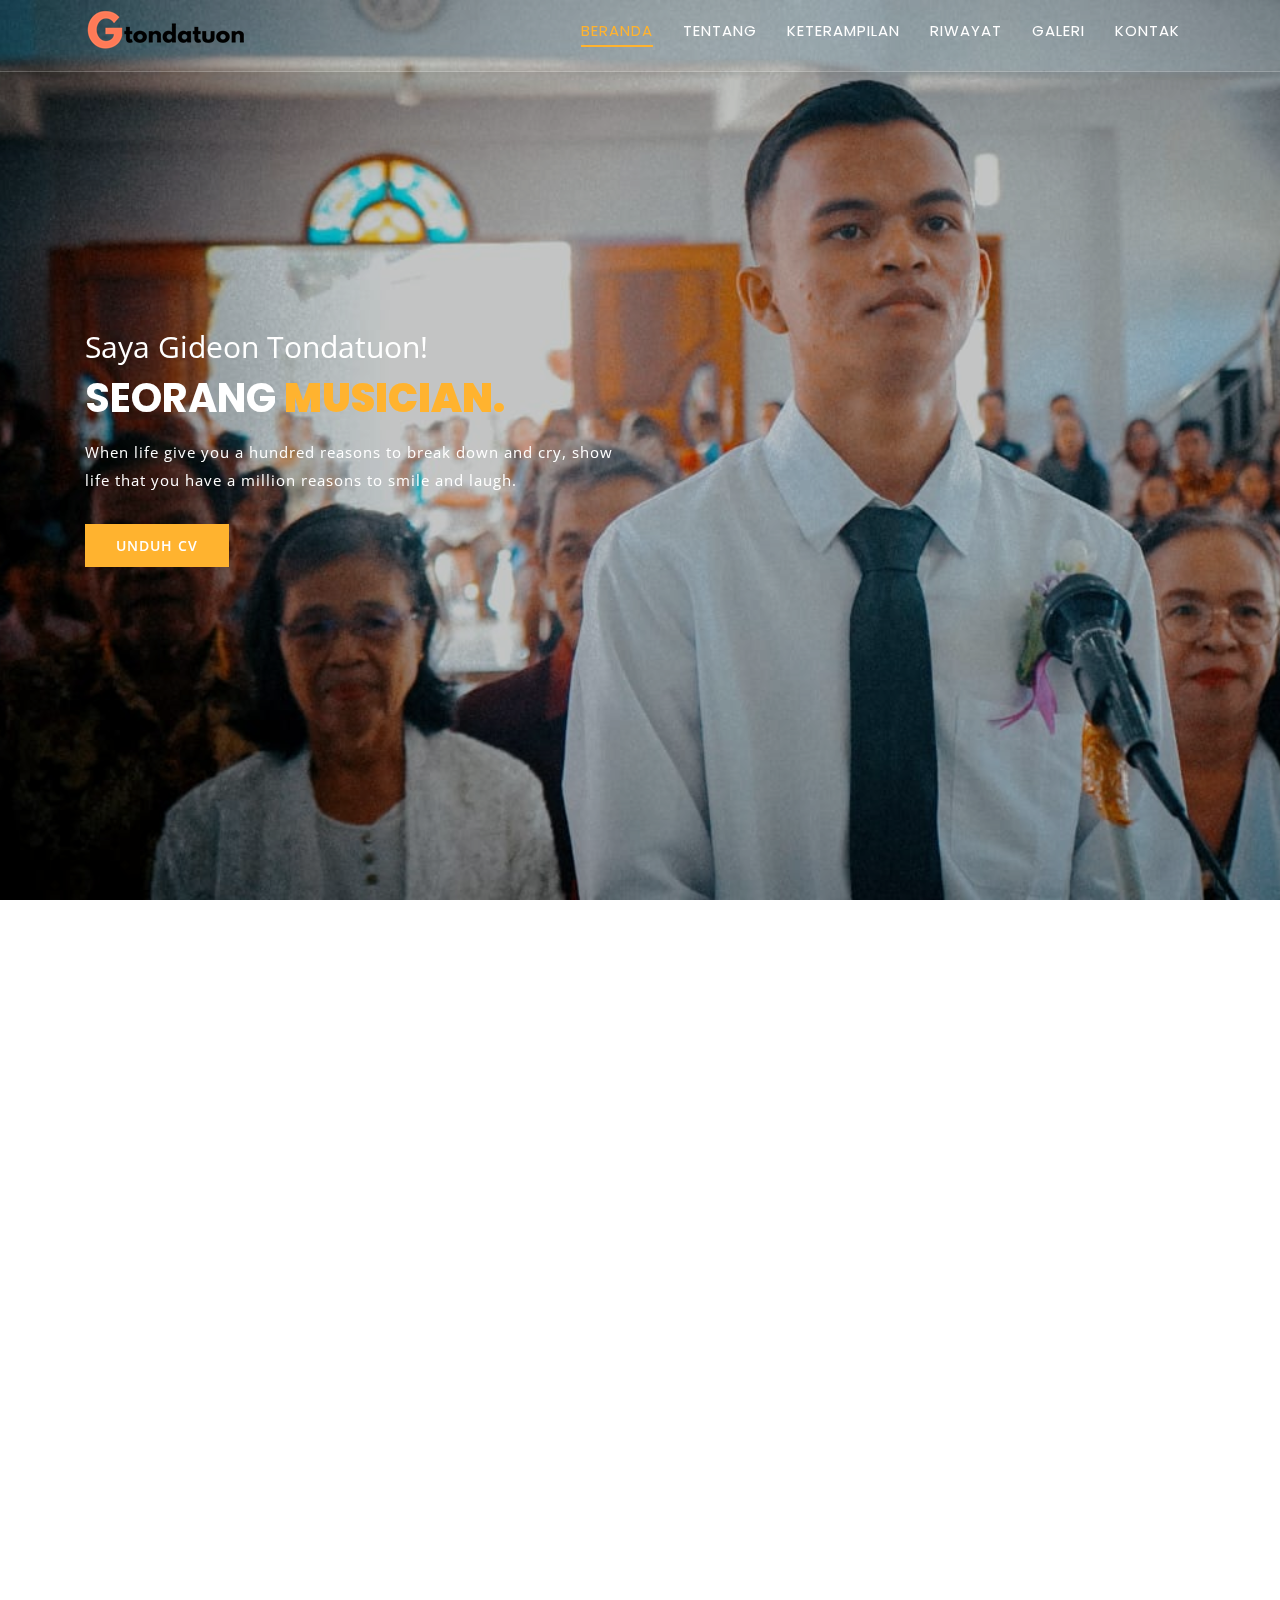
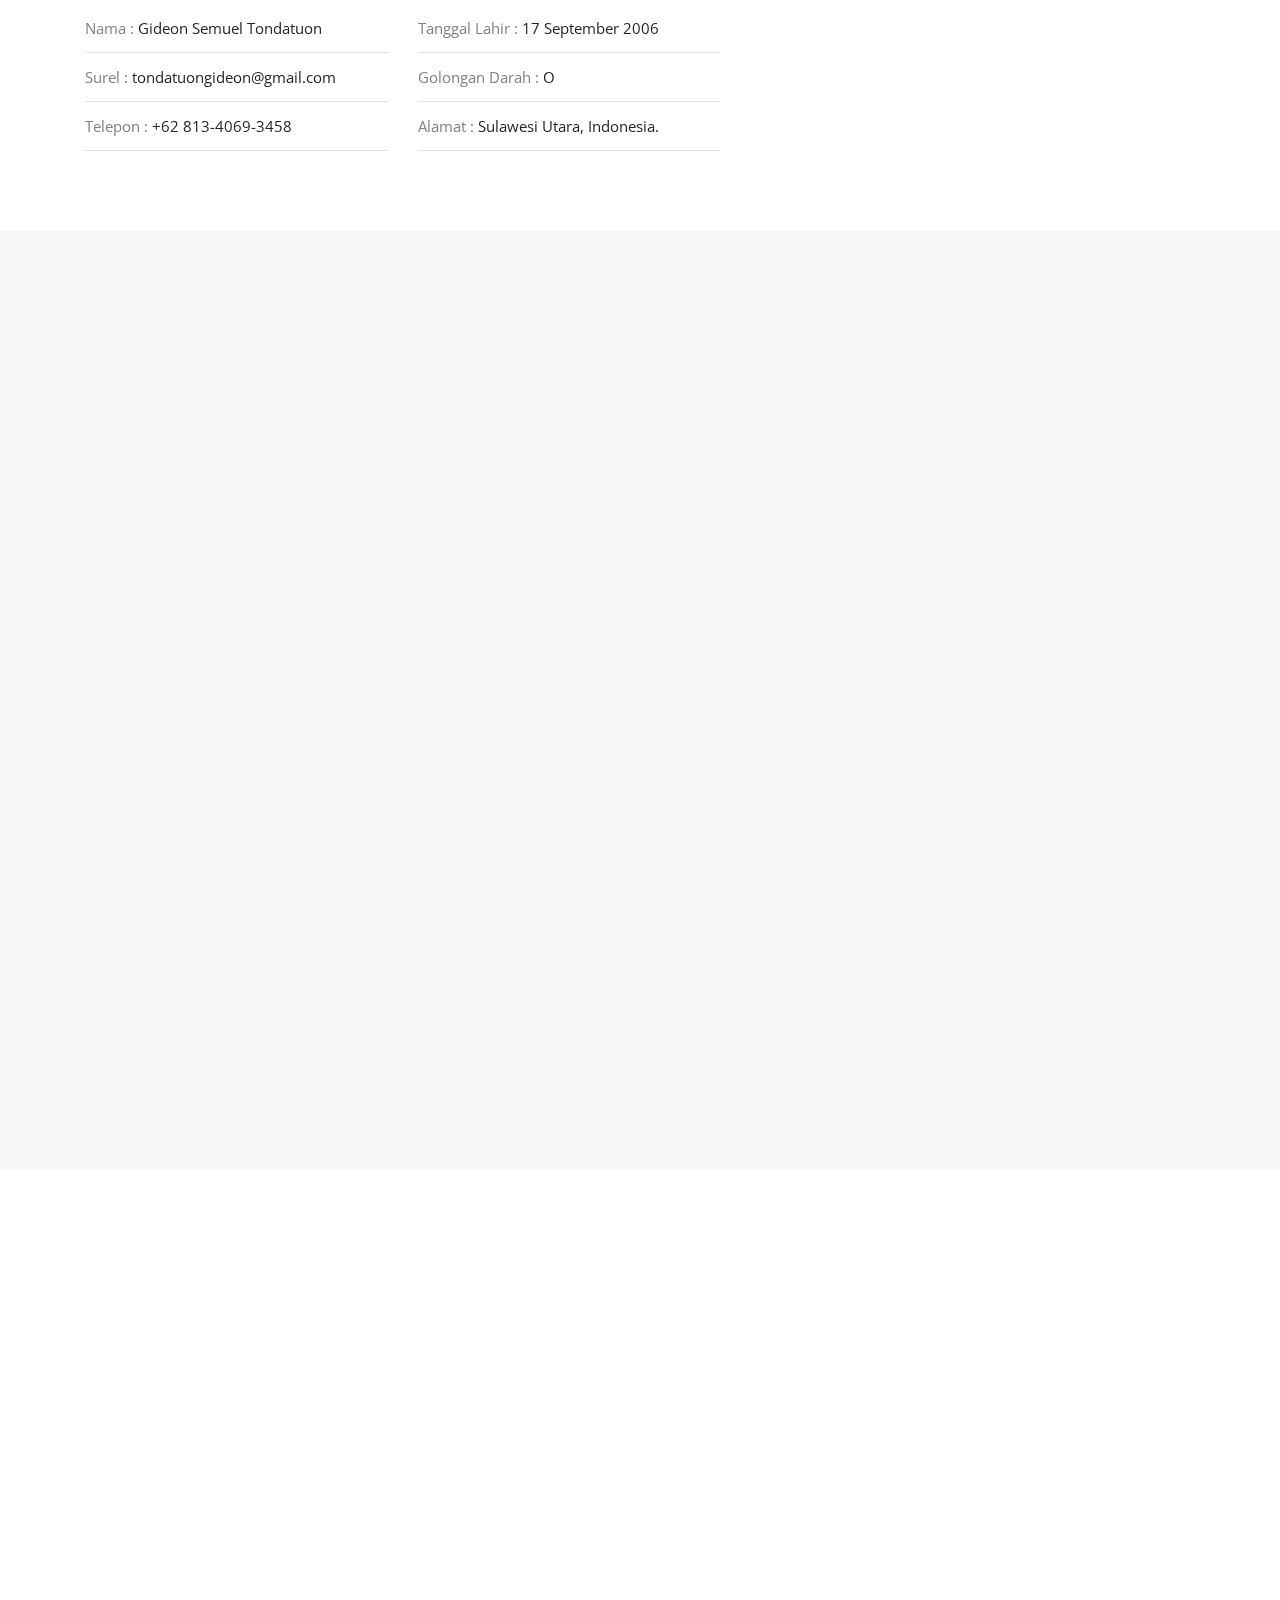
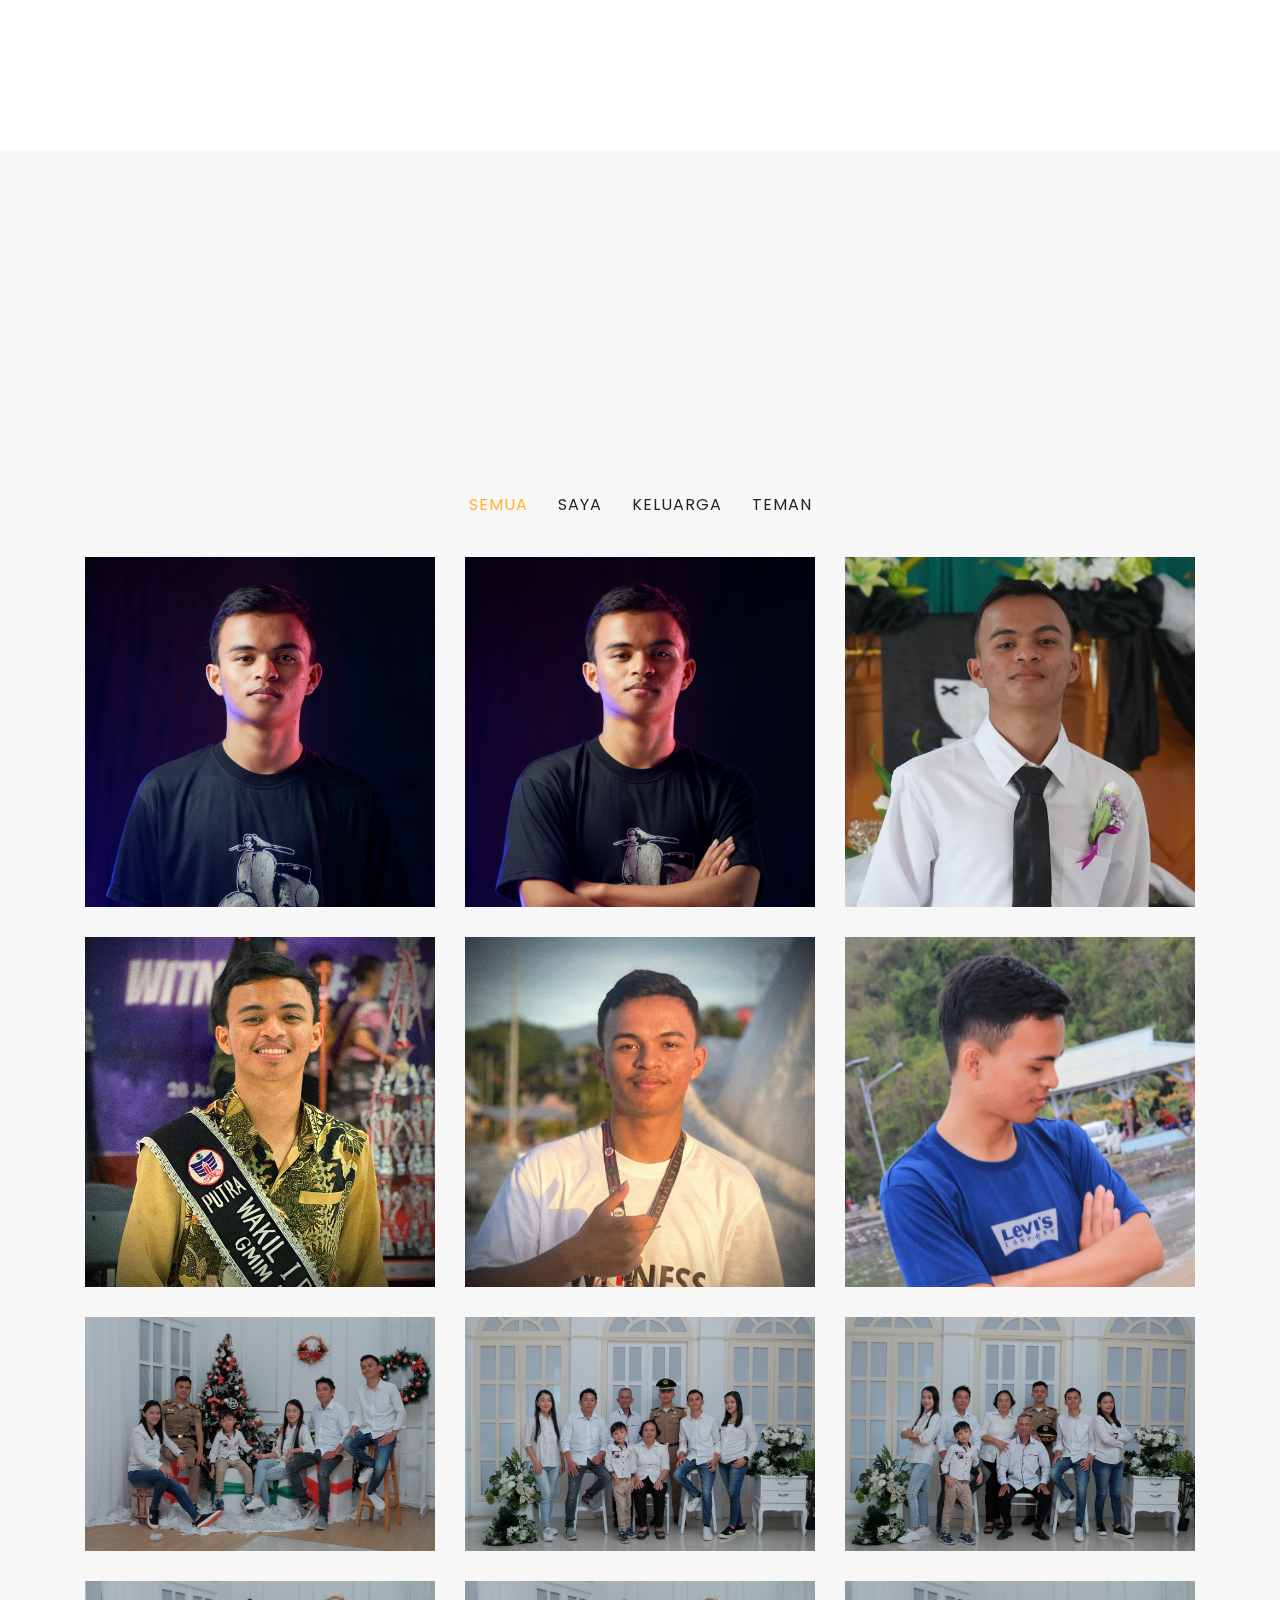
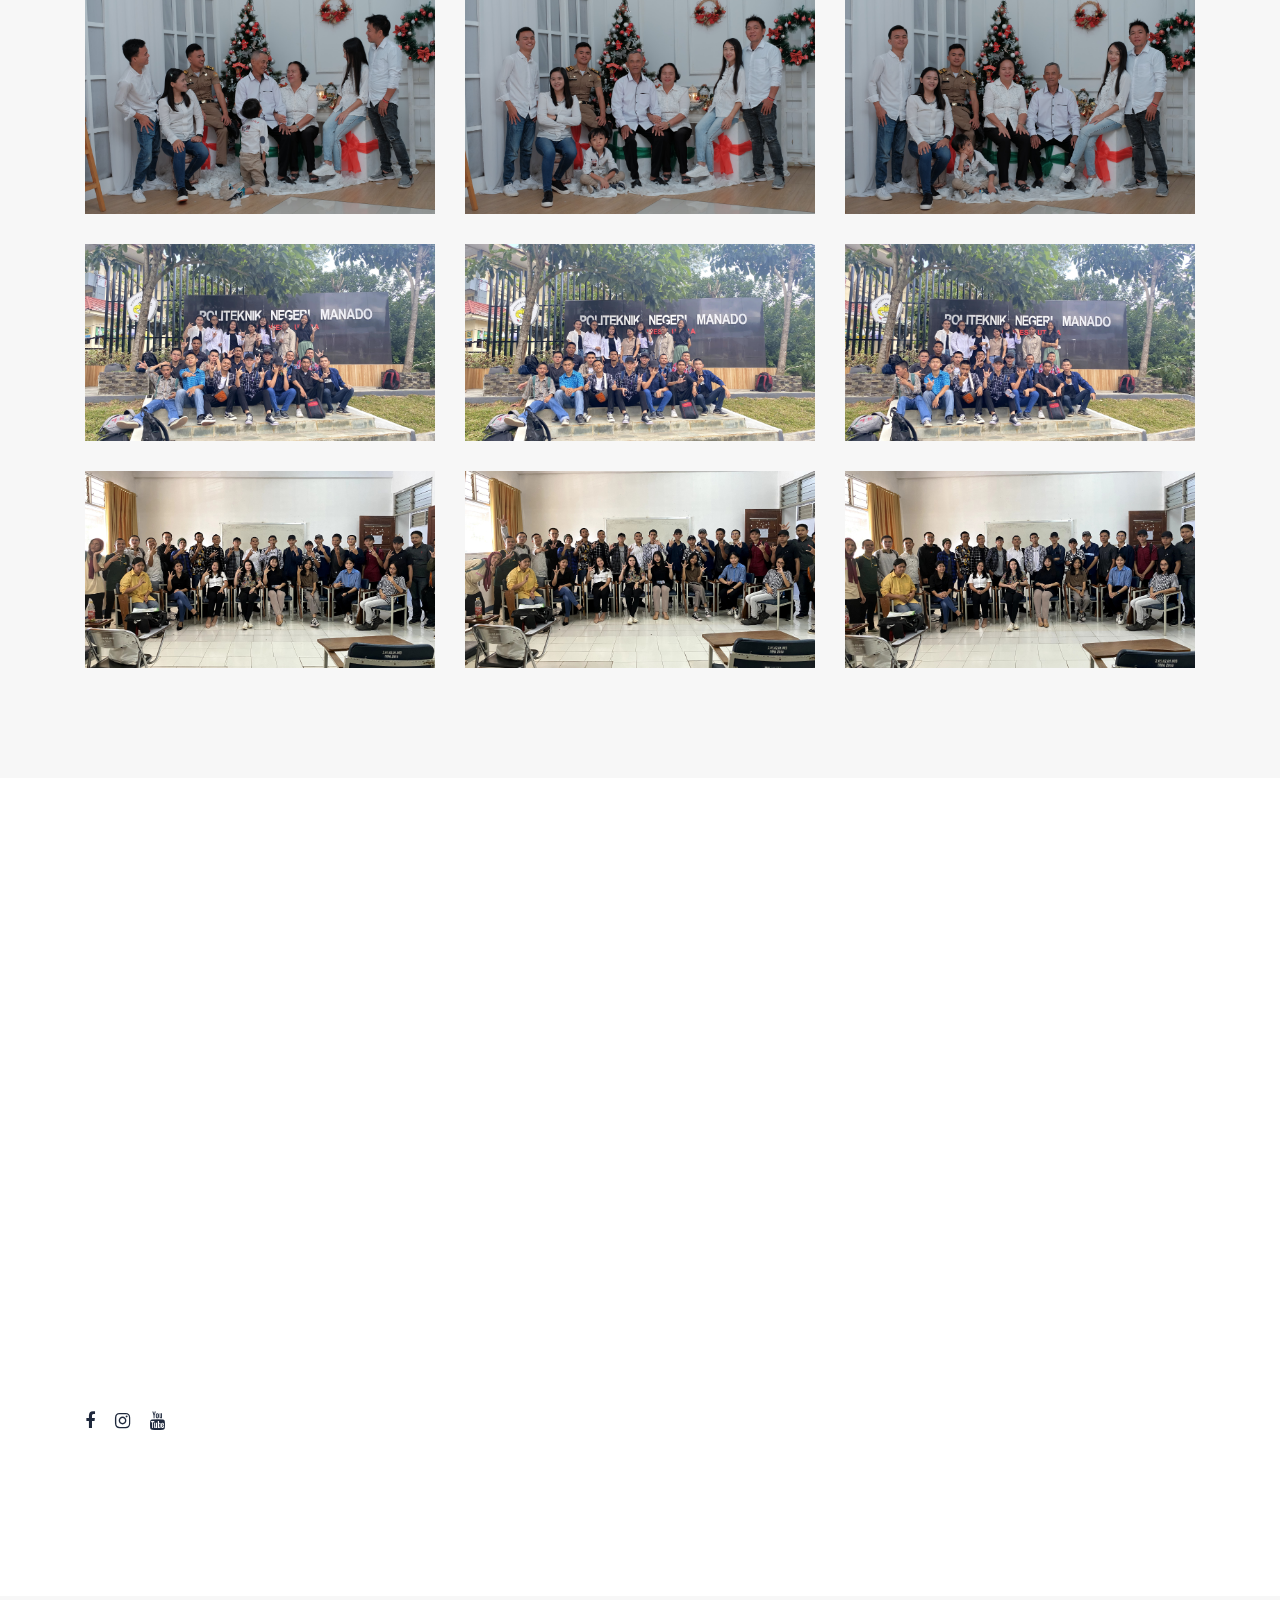
<file: index.html>
<!DOCTYPE html>
<html lang="en">

<!-- index-754:31-->
<head>
	<!--===== Meta Tag =====-->
	<meta charset="utf-8">
	<meta http-equiv="x-ua-compatible" content="ie=edge">
	<meta name="description" content="Runaway - Personal Portfolio HTML Template">
	<meta name="viewport" content="width=device-width, initial-scale=1">
	<meta name="keywords" content="business, agency, blog, cv, creative, html, one page, personal, portfolio, resume, responsive, bootstrap, photography, designer, developer">
	<meta name="author" content="root">

	 <!--	Css Links
    ==================================================-->
     <link rel="stylesheet" href="css/bootstrap.min.css">
     <link rel="stylesheet" href="css/font-awesome.min.css">
     <link rel="stylesheet" href="fonts/flaticon.css">
     <link rel="stylesheet" href="css/plugins.css">
     <link rel="stylesheet" href="css/style.css">
     <link rel="stylesheet" href="css/color.css" id="color-change">


     <!-- Favicon 
    ==================================================-->
	<link rel="icon" type="image/png" sizes="32x32" href="images/favicon.png">

      <!--	Title
    ==================================================-->
	<title>Gideon Tondatuon - Blog</title>

</head>

<body id="top" class="page-load">
	<!--	Start Back to top
	=================================================-->
	<a href="#" id="scroll" style="display: none;"><span></span></a>
	<!--	End Back to top
	==================================================-->

	<!--	Preloader
	==================================================-->
	<div class="preloader">
		<div class="lds-css ng-scope">
			<div class="lds-spinner">
				<div></div>
				<div></div>
				<div></div>
				<div></div>
				<div></div>
				<div></div>
				<div></div>
				<div></div>
				<div></div>
				<div></div>
				<div></div>
				<div></div>
			</div>
		</div>
	</div>
<!-- Wrapper Start 
==================================================-->
<div id="page_wrapper">
	<div class="row">
	<!-- Start Nav Menu 
	==============================================-->
	<header class="main_nav">
		<div class="container">
			<nav id="navbar-example2" class="navbar navbar-expand-lg navbar-light w-100"> 
				<a class="navbar-brand" href="#top"><img class="nav-logo" src="images/logo/1.png" width="108" height="34" alt="logo"></a>
				<button class="navbar-toggler" type="button" data-toggle="collapse" data-target="#navbarSupportedContent" aria-controls="navbarSupportedContent" aria-expanded="false" aria-label="Toggle navigation"> <span class="navbar-toggler-icon"></span> </button>
				<div class="collapse navbar-collapse" id="navbarSupportedContent">
					<ul class="navbar-nav ml-auto">
					  <li class="nav-item"><a class="nav-link active" href="#top" data-scroll="top">Beranda<span class="sr-only">(current)</span></a></li>
					  <li class="nav-item"><a class="nav-link" href="#about">Tentang</a></li>
					  <li class="nav-item"><a class="nav-link" href="#skill">Keterampilan</a></li>
					  <li class="nav-item"><a class="nav-link" href="#services">Riwayat</a></li>
					  <li class="nav-item"><a class="nav-link" href="#portfolio">Galeri</a></li>	
					  <li class="nav-item"><a class="nav-link" href="#contact">Kontak</a></li>	
					</ul>
				</div>		
			</nav>
		</div>	
	</header>
	<!-- End Nav Menu
	==================================================-->
	
	<!--	Start Main Banner 
	==================================================-->
	<section id="main_banner" class=" banner_water_effect background3 overlay_one">
		<div class="container h-100">
            <div class="row h-100 align-items-center">
                <div class="col-md-12 col-lg-12 home-content text-left">
                    <div class="mainbanner_content">
                        <span class="pb_5 banner_title color_white">Saya Gideon Tondatuon!</span>  
                        <h1 class="cd-headline clip is-full-width text-uppercase">
                            <span class="color_white">Seorang</span>
                            <span class="cd-words-wrapper color_default">
                                <b class="is-visible">Musician.</b>
                                <b>Developer.</b>
                            </span>
                        </h1>
                        <p class="color_white mb_30">
							When life give you a hundred reasons to break down and cry,
							show life that you have a million reasons to smile and laugh.
						</p>
                        <a class="btn btn-default" href="images/CV.jpg" download>Unduh CV</a>
                    </div>
                </div>          
            </div>
        </div>
    </section>
	<!--	End Main Banner 
	==================================================-->
	<!--	Start About
	===================================================-->
	<section id="about" class="py_80 full_row bg_white">
		<div class="container">
			<div class="row">
				<div class="col-md-12 col-lg-12">
					<div class="section_title_1 text-center mx-auto pb_60 wow animated slideInUp">
	                    <h2 class="title text-uppercase"><span class="line_double mx-auto color_default">tentang</span>tentang diri saya</h2>
	                    <span class="sub_title">Sekilas tentang latar belakang saya.</span>
	                </div>
				</div>
			</div>
			<div class="about_one">
				<div class="row">
					<div class="col-md-7 col-lg-7">
						<div class="myself color_secondery wow animated fadeInLeft">
							<p align="justify">
								Saya Gideon, anak keempat dari empat bersaudara.
								Saya lahir pada tanggal 17 September 2006 di sebuah desa kecil di Minahasa Tenggara yang disebut Kuyanga. 
								Ayah saya adalah seorang petani, dan ibu saya adalah seorang guru. 
								Ayah saya sangat mencintai musik. Sejak kecil, saya diajari cara bermain alat musik seperti gitar dan piano, dan ini menjadi hobi saya sampai sekarang. 
								Hobi ini kemudian mebawa saya menjadi seorang pemain musik di gereja.
							</p>
							<br>
							<p>
								Musik memang menjadi hobi saya, tapi di satu sisi saya juga tertaik dengan Teknologi.
								Sejak saya mengenal laptop di usi Sekolah Dasar, saya mulai belajar bagaimana cara mengetik
								menggunakan Word, membuat laporan menggunakan Excel, dan membuat prsentasi menggunakan Power Point.
								Seiring berjalan waktu saya mulai tertarik dengan pemrograman sehingga setelah lulus SMA,
								saya memutuskan untuk melanjutan pendidikan di Politeknik Negeri Manado Program Studi Teknik Informatika.
							</p>
							<br>
						</div>
						<div class="personal_info">
							<div class="row">
								<div class="col-md-12 col-lg-6">
									<ul>
										<li><span class="color_secondery">Nama :</span> Gideon Semuel Tondatuon
										<li><span class="color_secondery">Surel :</span> tondatuongideon@gmail.com</li>
										<li><span class="color_secondery">Telepon :</span> +62 813-4069-3458</li>	
									</ul>
								</div>
								<div class="col-md-12 col-lg-6">
									<ul>
										<li><span class="color_secondery">Tanggal Lahir :</span> 17 September 2006</li>
										<li><span class="color_secondery">Golongan Darah :</span> O</li>
										<li><span class="color_secondery">Alamat :</span> Sulawesi Utara, Indonesia.</li>
									</ul>
								</div>
							</div>
						</div>
					</div>
					<div class="col-md-5 col-lg-5">
						<div class="profile_img personal_video wow animated fadeInRight">
							<img src="images/about/03.png" alt="image">
							<div class="loader">
								<div class="loader-inner ball-scale-multiple">
									<div></div>
									<div></div>
									<div></div>
								</div>
							</div>
						</div>
					</div>
				</div>
			</div>
		</div>
	</section>
	<!--	End About
	===================================================-->
	<!--	Start Skill
	===================================================-->
	<section id="skill" class="py_80 bg_secondery full_row">
		<div class="container">
			<div class="row">
				<div class="col-md-12 col-lg-12">
					<div class="section_title_1 text-center mx-auto pb_60 wow animated slideInUp">
	                    <h2 class="title text-uppercase"><span class="line_double mx-auto color_default">keterampilan</span>Keterampilan</h2>
	                    <span class="sub_title">Saya memiliki beberapa keterampilan dalam bidang informatika <br> dan juga dalam bermusik.</span>
	                </div>
				</div>
			</div>
			<div class="my_skill">
				<div class="row">
					<div class="col-md-12 col-lg-6">
						<div class="about_myskill color_secondery wow animated slideInLeft">
							<h2 class="color_primary">Kemampuan yang saya miliki di bidang Desain dan Musik</h2>
							<p class="pt_15" align="justify">
								Saat ini, saya sedang mengeksplorasi dunia HTML dan CSS di semester kedua saya sebagai mahasiswa.
								Meskipun masih dalam proses belajar, saya merasa senang bisa membuat halaman web sederhana yang terlihat rapi dan menarik. 
								Belajar HTML dan CSS memberi saya pemahaman yang lebih dalam tentang bagaimana desain dan konten saling berinteraksi untuk menciptakan pengalaman pengguna yang baik. 
							</p>
							<p class="pt_15" align="justify">
								Bermain piano dan gitar telah menjadi bagian tak terpisahkan dari hidup saya sejak masa kecil. 
								Setiap alat musik ini memberikan pengalaman yang unik dan mendalam dalam ekspresi diri melalui musik. 
								Ketika saya duduk di depan piano, jari-jari saya menari di atas tuts, menciptakan melodi yang penuh emosi dan keindahan. 
								Gitar membawa saya ke dunia ritme yang menggetarkan jiwa, dengan tiap senarnya menghasilkan harmoni yang begitu menggugah.
								Melalui kedua alat musik ini, saya belajar banyak tentang kreativitas, ketekunan, dan ekspresi diri.
							</p>
						</div>
					</div>
					<div class="col-md-12 col-lg-6">
						<div class="skill-progress wow animated slideInRight">
		                    <div class="prgs-bar fact-counter"> <span>HTML</span>
		                        <div class="progress count wow" data-wow-duration="0ms">
		                            <div class="skill-percent"><span class="count-num" data-speed="3000" data-stop="30">0</span>%</div>
		                            <div class="progress-bar" role="progressbar" aria-valuenow="30" aria-valuemax="100"> </div>
								</div>
							</div>
		                    <div class="prgs-bar fact-counter"> <span>CSS</span>
		                        <div class="progress count wow" data-wow-duration="0ms">
		                            <div class="skill-percent"><span class="count-num" data-speed="3000" data-stop="20">0</span>%</div>
		                            <div class="progress-bar" role="progressbar" aria-valuenow="20" aria-valuemax="100"> </div>
								</div>
							</div>
		                    <div class="prgs-bar fact-counter"> <span>Piano</span>
		                        <div class="progress count wow" data-wow-duration="0ms">
		                            <div class="skill-percent"><span class="count-num" data-speed="3000" data-stop="70">0</span>%</div>
		                            <div class="progress-bar" role="progressbar" aria-valuenow="70" aria-valuemax="100"> </div>
								</div>
							</div>
		                    <div class="prgs-bar fact-counter"> <span>Gitar</span>
		                        <div class="progress count wow" data-wow-duration="0ms">
		                            <div class="skill-percent"><span class="count-num" data-speed="3000" data-stop="70">0</span>%</div>
		                            <div class="progress-bar" role="progressbar" aria-valuenow="70" aria-valuemax="100"> </div>
								</div>
							</div>
						</div>
					</div>
				</div>
			</div>
		</div>
	</section>
	<!--	End Skill
	===================================================-->
	<!--	Start Services
	===================================================-->
	<section id="services" class="py_80 full_row bg_white">
		<div class="container">
			<div class="row">
				<div class="col-md-6">
					<div class="section_title_1 text-center mx-auto pb_60 wow animated slideInUp">
						<h2 class="title text-uppercase"><span class="line_double mx_auto color_default">Pendidikan</span></h2>
						<span class="sub_title"><h3>Ringkasan latar belakang Pendidikan</h3></span>
					</div>
					<div class="services_item1">
						<div class="service_two text-center pt_15 mb_30 wow animated slideInUp">
							<h3 class="p_20 text-uppercase color_primary">SD GMIM KUYANGA <br> <p>2011-2017</p> </h3>
							<div class="srv_icon color_white"><span class="flaticon-education"></span></div>
							<p>
								Saya memulai pendidikan dasar (SD) pada usia yang sangat muda, yaitu 4 tahun, dan berhasil lulus pada usia 10 tahun. Sejak kecil, saya sangat tertarik pada mata pelajaran sains, sehingga sering mengikuti Olimpiade Sains untuk mengembangkan minat dan kemampuan saya di bidang tersebut.
							</p>
						</div>
						<div class="service_two text-center pt_15 mb_30 wow animated slideInUp">
							<h3 class="p_20 text-uppercase color_primary">SMP NEGERI 6 TOMBATU <br> <p>2017-2020</p> </h3>
							<div class="srv_icon color_white"><span class="flaticon-education"></span></div>
							<p>
								Saya mulai mengikuti pendidikan menengah pertama (SMP) ketika berusia 10 tahun dan berhasil lulus pada usia 14 tahun. Sekolah ini berlokasi sangat dekat dengan rumah saya, sehingga saya dapat sampai ke sana dengan cepat hanya dengan berjalan kaki, tanpa perlu khawatir terlambat.
							</p>
						</div>
						<div class="service_two text-center pt_15 mb_30 wow animated slideInUp">
							<h3 class="p_20 text-uppercase color_primary">SMA NEGERI 1 TOMBATU <br> <p>2020-2023</p> </h3>
							<div class="srv_icon color_white"><span class="flaticon-education"></span></div>
							<p>
								Saya mulai mengikuti pendidikan menengah atas (SMA) pada usia 14 tahun dan berhasil lulus pada usia 16 tahun. Saat saya berada di kelas 10, saya dan teman-teman harus belajar dari rumah karena adanya pandemi virus corona atau COVID-19. Namun, pada kelas 11 dan 12, kami sudah bisa belajar tatap muka di sekolah lagi.
							</p>
						</div>
						<div class="service_two text-center pt_15 mb_30 wow animated slideInUp">
							<h3 class="p_20 text-uppercase color_primary">POLITEKNIK NEGERI MANADO <br> <p>2023-Sekarang</p> </h3>
							<div class="srv_icon color_white"><span class="flaticon-education"></span></div>
							<p>
								Saya berhasil diterima di Politeknik Negeri Manado melalui jalur Seleksi Nasional Bersama Masuk Perguruan Tinggi Negeri (SNMPTN). Saya memilih Jurusan Teknik Elektro dengan Program Studi Teknik Informatika. Saat ini, saya sedang menjalani semester 2 sebagai mahasiswa di sana.
							</p>
						</div>
					</div>
				</div>
				<div class="col-md-6">
					<div class="section_title_1 text-center mx-auto pb_60 wow animated slideInUp">
						<h2 class="title text-uppercase"><span class="line_double mx_auto color_default">Pengalaman</span></h2>
						<span class="sub_title"><h3>Ringkasan Pengalaman</h3></span>
					</div>
					<div class="services_item1">
						<div class="service_two text-center pt_15 mb_30 wow animated slideInUp">
							<h3 class="p_20 text-uppercase color_primary">JUARA 1 OLIMPIADE IPA TINGKAT SD <br> KABUPATEN MINAHASA TENGGARA<br> <p>2016</p> </h3>
							<div class="srv_icon color_white"><span class="flaticon-education"></span></div>
							<p>
								Saya meraih gelar juara Olimpiade IPA tingkat SD di Kabupaten Minahasa Tenggara pada tahun 2016, dan menjadi utusan dari Minahasa Tenggara dalam kompetisi tingkat Provinsi Sulawesi Utara.
							</p>
						</div>
						<div class="service_two text-center pt_15 mb_30 wow animated slideInUp">
							<h3 class="p_20 text-uppercase color_primary">WAKIL 1 REMAJA TELADAN GMIM <br> WILAYAH TOMBATU <br> <p>20179</p> </h3>
							<div class="srv_icon color_white"><span class="flaticon-education"></span></div>
							<p>
								Saya mengikuti tahapan Pemilihan Remaja Teladan GMIM Wilayah Tombatu tahun 2019, dan berhasil meraih predikat Wakil 1 Putra.
							</p>
						</div>
						<div class="service_two text-center pt_15 mb_30 wow animated slideInUp">
							<h3 class="p_20 text-uppercase color_primary">JUARA 1 OLIMPIADE ASTRONOMI SMA <br> KABUPATEN MINAHASA TENGGARA <br> <p>2021</p> </h3>
							<div class="srv_icon color_white"><span class="flaticon-education"></span></div>
							<p>
								Saya memenangkan Olimpiade Astronomi tingkat SMA di Kabupaten Minahasa Tenggara pada tahun 2021, dan diikutsertakan sebagai utusan dari Minahasa Tenggara dalam kompetisi tingkat Provinsi Sulawesi Utara.
							</p>
						</div>
						<div class="service_two text-center pt_15 mb_30 wow animated slideInUp">
							<h3 class="p_20 text-uppercase color_primary">JUARA 1 OLIMPIADE ASTRONOMI SMA <br> KABUPATEN MINAHASA TENGGARA <br> <p>2022</p> </h3>
							<div class="srv_icon color_white"><span class="flaticon-education"></span></div>
							<p>
								Pada tahun 2022 saya berhasil kembali meraih juara pada Olimpiade Astronomi tingkat SMA di Kabupaten Minahasa Tenggara, dan diwakili sebagai utusan dari Minahasa Tenggara dalam kompetisi tingkat Provinsi Sulawesi Utara.
							</p>
						</div>
						<div class="service_two text-center pt_15 mb_30 wow animated slideInUp">
							<h3 class="p_20 text-uppercase color_primary">WAKIL 1 REMAJA TELADAN GMIM <br> RAYON MINAHASA TENGGARA <br> <p>2022</p> </h3>
							<div class="srv_icon color_white"><span class="flaticon-education"></span></div>
							<p>
								Saya mengikuti proses seleksi Pemilihan Remaja Teladan GMIM Rayon Minahasa Tenggara pada tahun 2022, dan berhasil meraih predikat sebagai Wakil 1 Putra.
							</p>
						</div>
						<div class="service_two text-center pt_15 mb_30 wow animated slideInUp">
							<h3 class="p_20 text-uppercase color_primary">HARAPAN 3 REMAJA TELADAN<br>SINODE GMIM<br> <p>2022</p> </h3>
							<div class="srv_icon color_white"><span class="flaticon-education"></span></div>
							<p>
								Pada tahun 2022 saya lanjut mengikuti proses seleksi Pemilihan Remaja Teladan pada Sinode GMIM dan berhasil meraih predikat sebagai Harapan 3 Putra.
							</p>
						</div>
					</div>
				</div>
			</div>
		</div>
	</section>
	
	<!--	End Services
	===================================================-->
	<!--	Start Portfolio
	===================================================-->
	<section id="portfolio" class="py_80 bg_secondery full_row">
		<div class="container">
			<div class="row">
				<div class="col-md-12 col-lg-12">
					<div class="section_title_1 text-center mx-auto pb_60 wow animated slideInUp">
	                    <h2 class="title text-uppercase"><span class="line_double mx-auto color_default">galeri</span>Galeri Foto</h2>
	                    <span class="sub_title">Jelajahi galeri foto saya untuk melihat momen-momen berharga yang telah saya abadikan, termasuk foto pribadi, keluarga, dan sahabat.</span>
	                </div>
				</div>
				<div class="col-md-12 col-lg-12">
					<div class="my_portfolio" id="tab-panel"> 
              			<!--Filter-->
						<div class="row">
							<div class="col-md-12">
								<div class="filters mb_30 w-100 text-center">
									<ul class="filter-tabs mx-auto d-inline-block">
										<li class="active filter" data-role="button" data-filter="all">Semua</li>
										<li class="filter" data-role="button" data-filter=".design">Saya</li>
										<li class="filter" data-role="button" data-filter=".wordpress">Keluarga</li>
										<li class="filter" data-role="button" data-filter=".development">Teman</li>
									</ul>
								</div>
							</div>
						</div>	
			              
						<div class="filter-list">
							<div class="portfolio-items">
								<div class="row">

									<!--Saya-->
								  	<div class="column mix mix_all graphic design mb_30 col-md-4 col-lg-4">
										<div class="default-portfolio-item">
											<a href="images/portfolio/1.jpg" data-fancybox="gallery">
												<img src="images/portfolio/1.jpg" alt="image" />
												<div class="overlay-box">
													<span><i class="fa fa-eye" aria-hidden="true"></i></span>
												</div>
											</a>
										</div>
									</div>
									<div class="column mix mix_all graphic design mb_30 col-md-4 col-lg-4">
										<div class="default-portfolio-item">
											<a href="images/portfolio/2.jpg" data-fancybox="gallery">
												<img src="images/portfolio/2.jpg" alt="image" />
												<div class="overlay-box">
													<span><i class="fa fa-eye" aria-hidden="true"></i></span>
												</div>
											</a>
										</div>
									</div>
									<div class="column mix mix_all graphic design mb_30 col-md-4 col-lg-4">
										<div class="default-portfolio-item">
											<a href="images/portfolio/3.jpg" data-fancybox="gallery">
												<img src="images/portfolio/3.jpg" alt="image" />
												<div class="overlay-box">
													<span><i class="fa fa-eye" aria-hidden="true"></i></span>
												</div>
											</a>
										</div>
									</div>
									<div class="column mix mix_all graphic design mb_30 col-md-4 col-lg-4">
										<div class="default-portfolio-item">
											<a href="images/portfolio/4.jpg" data-fancybox="gallery">
												<img src="images/portfolio/4.jpg" alt="image" />
												<div class="overlay-box">
													<span><i class="fa fa-eye" aria-hidden="true"></i></span>
												</div>
											</a>
										</div>
									</div>
									<div class="column mix mix_all graphic design mb_30 col-md-4 col-lg-4">
										<div class="default-portfolio-item">
											<a href="images/portfolio/5.jpg" data-fancybox="gallery">
												<img src="images/portfolio/5.jpg" alt="image" />
												<div class="overlay-box">
													<span><i class="fa fa-eye" aria-hidden="true"></i></span>
												</div>
											</a>
										</div>
									</div>
									<div class="column mix mix_all design mb_30 col-md-4 col-lg-4">
										<div class="default-portfolio-item">
											<a href="images/portfolio/6.jpg" data-fancybox="gallery">
												<img src="images/portfolio/6.jpg" alt="image" />
												<div class="overlay-box">
													<span><i class="fa fa-eye" aria-hidden="true"></i></span>
												</div>
											</a>
										</div>
									</div>

									<!--Keluarga-->
									<div class="column mix mix_all graphic wordpress mb_30 col-md-4 col-lg-4">
										<div class="default-portfolio-item">
											<a href="images/portfolio/01.jpg" data-fancybox="gallery">
												<img src="images/portfolio/01.jpg" alt="image" />
												<div class="overlay-box">
													<span><i class="fa fa-eye" aria-hidden="true"></i></span>
												</div>
											</a>
										</div>
									</div>
									<div class="column mix mix_all graphic wordpress mb_30 col-md-4 col-lg-4">
										<div class="default-portfolio-item">
											<a href="images/portfolio/02.jpg" data-fancybox="gallery">
												<img src="images/portfolio/02.jpg" alt="image" />
												<div class="overlay-box">
													<span><i class="fa fa-eye" aria-hidden="true"></i></span>
												</div>
											</a>
										</div>
									</div>
									<div class="column mix mix_all graphic wordpress mb_30 col-md-4 col-lg-4">
										<div class="default-portfolio-item">
											<a href="images/portfolio/03.jpg" data-fancybox="gallery">
												<img src="images/portfolio/03.jpg" alt="image" />
												<div class="overlay-box">
													<span><i class="fa fa-eye" aria-hidden="true"></i></span>
												</div>
											</a>
										</div>
									</div>
									<div class="column mix mix_all graphic wordpress mb_30 col-md-4 col-lg-4">
										<div class="default-portfolio-item">
											<a href="images/portfolio/04.jpg" data-fancybox="gallery">
												<img src="images/portfolio/04.jpg" alt="image" />
												<div class="overlay-box">
													<span><i class="fa fa-eye" aria-hidden="true"></i></span>
												</div>
											</a>
										</div>
									</div>
									<div class="column mix mix_all graphic wordpress mb_30 col-md-4 col-lg-4">
										<div class="default-portfolio-item">
											<a href="images/portfolio/05.jpg" data-fancybox="gallery">
												<img src="images/portfolio/05.jpg" alt="image" />
												<div class="overlay-box">
													<span><i class="fa fa-eye" aria-hidden="true"></i></span>
												</div>
											</a>
										</div>
									</div>
									<div class="column mix mix_all graphic wordpress mb_30 col-md-4 col-lg-4">
										<div class="default-portfolio-item">
											<a href="images/portfolio/06.jpg" data-fancybox="gallery">
												<img src="images/portfolio/06.jpg" alt="image" />
												<div class="overlay-box">
													<span><i class="fa fa-eye" aria-hidden="true"></i></span>
												</div>
											</a>
										</div>
									</div>

									<!-- Teman -->
									<div class="column mix mix_all graphic development mb_30 col-md-4 col-lg-4">
										<div class="default-portfolio-item">
											<a href="images/portfolio/001.jpg" data-fancybox="gallery">
												<img src="images/portfolio/001.jpg" alt="image" />
												<div class="overlay-box">
													<span><i class="fa fa-eye" aria-hidden="true"></i></span>
												</div>
											</a>
										</div>
									</div>
									<div class="column mix mix_all graphic development mb_30 col-md-4 col-lg-4">
										<div class="default-portfolio-item">
											<a href="images/portfolio/002.jpg" data-fancybox="gallery">
												<img src="images/portfolio/002.jpg" alt="image" />
												<div class="overlay-box">
													<span><i class="fa fa-eye" aria-hidden="true"></i></span>
												</div>
											</a>
										</div>
									</div>
									<div class="column mix mix_all graphic development mb_30 col-md-4 col-lg-4">
										<div class="default-portfolio-item">
											<a href="images/portfolio/003.jpg" data-fancybox="gallery">
												<img src="images/portfolio/003.jpg" alt="image" />
												<div class="overlay-box">
													<span><i class="fa fa-eye" aria-hidden="true"></i></span>
												</div>
											</a>
										</div>
									</div>
									<div class="column mix mix_all graphic development mb_30 col-md-4 col-lg-4">
										<div class="default-portfolio-item">
											<a href="images/portfolio/004.jpg" data-fancybox="gallery">
												<img src="images/portfolio/004.jpg" alt="image" />
												<div class="overlay-box">
													<span><i class="fa fa-eye" aria-hidden="true"></i></span>
												</div>
											</a>
										</div>
									</div>
									<div class="column mix mix_all graphic development mb_30 col-md-4 col-lg-4">
										<div class="default-portfolio-item">
											<a href="images/portfolio/005.jpg" data-fancybox="gallery">
												<img src="images/portfolio/005.jpg" alt="image" />
												<div class="overlay-box">
													<span><i class="fa fa-eye" aria-hidden="true"></i></span>
												</div>
											</a>
										</div>
									</div>
									<div class="column mix mix_all graphic development mb_30 col-md-4 col-lg-4">
										<div class="default-portfolio-item">
											<a href="images/portfolio/006.jpg" data-fancybox="gallery">
												<img src="images/portfolio/006.jpg" alt="image" />
												<div class="overlay-box">
													<span><i class="fa fa-eye" aria-hidden="true"></i></span>
												</div>
											</a>
										</div>
									</div>

								</div>
							</div>
						</div>		
			        </div>
				</div>
			</div>
		</div>
	</section>
	<!--	End Portfolio
	===================================================-->
	<!--	Start Contact
	===================================================-->
	<section id="contact" class="py_80 full_row bg_white">
		<div class="container">
			<div class="row">
				<div class="col-md-12 col-lg-12">
					<div class="section_title_1 text-center mx-auto pb_60 wow animated slideInUp">
	                    <h2 class="title text-uppercase"><span class="line_double mx-auto color_default">Kontak</span>Hubungi Dalam Sentuhan</h2>
	                    <span class="sub_title">Silahkan hubungi saya melalui kontak yang tersedia jika Anda memiliki pertanyaan atau memerlukan bantuan lebih lanjut.</span>
	                </div>
				</div>
				<div class="col-md-12 col-lg-12">
					<div class="row">
						<div class="col-md-4 col-lg-4">
							<div class="contact_info wow animated fadeInLeft">
		    					<ul>
		    						<li>
		    							<div class="contact_text">
		    								<h6 class="font-weight-bold color_primary">Email</h6>
		    								<span class="color_secondery">tondatuongideon@gmail.com</span>
		    							</div>
		    						</li>
		    						<li>
		    							<div class="contact_text">
		    								<h6 class="font-weight-bold color_primary">Telepon</h6>
		    								<span class="color_secondery">+62 813-4069-3458</span>
		    							</div>
		    						</li>
		    						<li>
		    							<div class="contact_text">
		    								<h6 class="font-weight-bold color_primary">Alamat</h6>
		    								<span class="color_secondery">Kuyanga, Sulut, Indonesia.</span>
		    							</div>
		    						</li>
		    						<li>
		    							<div class="contact_text">
		    								<h6 class="font-weight-bold color_primary">Website</h6>
		    								<span class="color_secondery">https://gideontondatuon.github.io</span>
		    							</div>
		    						</li>
		    					</ul>
		    				</div>
		    				<div class="socal_media_2 mt_15 d-inline-block">
					            <ul>
					                <li><a href="https://web.facebook.com/gideon.tondatuon.9" target="_blank"><i class="fa fa-facebook" aria-hidden="true"></i></a></li>
					                <li><a href="https://www.instagram.com/gideon.tondatuon/" target="_blank"><i class="fa fa-instagram" aria-hidden="true"></i></a></li>
									<li><a href="https://www.youtube.com/@gstondatuon" target="_blank"><i class="fa fa-youtube" aria-hidden="true"></i></a></li>
					            </ul>
					        </div>
						</div>
						<div class="col-md-8 col-lg-8">
							<form class="form contact_message wow animated fadeInRight" id="contact-form" action="#" method="post">
								<div class="row">
									<div class="col-md-6 col-lg-6">
										<div class="form-group">
											<input class="form-control" type="text" name="name" placeholder="Nama" />
										</div>
									</div>
									<div class="col-md-6 col-lg-6">
										<div class="form-group">
											<input class="form-control" type="email" name="email" placeholder="Alamat Email" />
										</div>
									</div>
									<div class="col-md-12 col-lg-12">
										<div class="form-group">
										  <input class="form-control" type="text" name="subject" placeholder="Subjek"/>
										</div>
									</div>
									<div class="col-md-12 col-lg-12">
										<div class="form-group">
											<textarea class="form-control" name="message" rows="7" placeholder="Pesan"></textarea>
										</div>							
									</div>
									<div class="col-md-12 col-lg-12">
										<div class="form-group">
											<input class="btn btn-default" id="send" value="Kirim Pesan" type="submit"/>
										</div>
									</div>
									<div class="col-md-12 col-lg-12">
										<div class="error-handel">
											<div id="success">Email Anda telah terkirim dengan sukses, terima kasih.</div>
											<div id="error">Terjadi kesalahan saat mengirim email. Silakan coba lagi nanti.</div>
										</div>
									</div>
								</div>
							</form>
						</div>
					</div>
				</div>
			</div>
		</div>
	</section>
	<!--	End Contact
	===================================================-->
	<!--	Start Footer
	===================================================-->
	<footer class="p_20 color_primary bg_secondery text-center full_row">
		<div class="container">
			<div class="row">
			</div>
		</div>
	</footer>
	<!--	End Footer
	===================================================-->
	</div>
</div>
<!--	Wrapper End
=======================================================-->
	<!--	Js Links
	===================================================-->
	<script src="js/jquery.min.js"></script>
	<script src="js/popper.min.js"></script>
	<script src="js/bootstrap.min.js"></script>
	<script src="js/plugins.js"></script>
	<script src="js/custom.js"></script>
	<script>
		$(document).ready(function() {
		//=========================================
		//  Water Effect
		//=========================================
		
			$('.banner_water_effect').ripples({
			  resolution: 256,
			  dropRadius: 20,
			  perturbance: 0.03,
			  interactive:true,
			});
		//  Smoothscroll js
		//=========================================
		  $("a").on('click', function(event) {

			  if (this.hash !== "") {
				event.preventDefault();
			  
				var hash = this.hash;

				$('html, body').animate({
				  scrollTop: $(hash).offset().top 
				}, 1000, function(){
			 
				  window.location.hash = hash;
				});
			  }
			});
		 });
	</script>
</body>

<!-- index-754:31-->
</html>
</file>
<file: fonts/flaticon.css>
/*
  	Flaticon icon font: Flaticon
  	Creation date: 07/12/2018 18:53
  	*/

@font-face {
  font-family: "Flaticon";
  src: url("Flaticon.eot");
  src: url("Flaticond41d.eot?#iefix") format("embedded-opentype"),
       url("Flaticon.woff") format("woff"),
       url("Flaticon.ttf") format("truetype"),
       url("Flaticon.svg#Flaticon") format("svg");
  font-weight: normal;
  font-style: normal;
}

@media screen and (-webkit-min-device-pixel-ratio:0) {
  @font-face {
    font-family: "Flaticon";
    src: url("Flaticon.svg#Flaticon") format("svg");
  }
}

[class^="flaticon-"]:before, [class*=" flaticon-"]:before,
[class^="flaticon-"]:after, [class*=" flaticon-"]:after {   
  font-family: Flaticon;
        font-size: 20px;
font-style: normal;
margin-left: 20px;
}

.flaticon-website-design-symbol:before { content: "\f100"; }
.flaticon-programming:before { content: "\f101"; }
.flaticon-wordpress-logo:before { content: "\f102"; }
.flaticon-internet:before { content: "\f103"; }
.flaticon-shopping-cart:before { content: "\f104"; }
.flaticon-editor:before { content: "\f105"; }
.flaticon-play-button:before { content: "\f106"; }
.flaticon-close-button:before { content: "\f107"; }
.flaticon-half-time-work:before { content: "\f108"; }
.flaticon-man-working-on-a-laptop-from-side-view:before { content: "\f109"; }
.flaticon-happy:before { content: "\f10a"; }
</file>
<file: css/style.css>
/**
  
* Template Name: Runaway - Personal Portfolio HTML Template
* Version: 2.1.1
* Author: themetrading
* Email: themetrading@gmail.com
* Developed By: themetrading
* First Release: 08 February 2019
* Author URL: www.themetrading.com

**/

/*===================================================================================
Table of CSS Content arrage with every section name
=====================================================================================

01.   Default Css
02.   Default Margin and Padding
03.   Overlay Css
04.   Socal Media
05.   Massage Box
06.	  Main Title
07.   background Image
08.   Nav Menu Css
09.   Side Nav menu
10.   Main banner
11.   Slider 
12.	  About
13.	  Video Popup 
14.	  Progress Bar and Fact Counter
15.   Services One
16.   Services Two
17.	  Portfolio
18.   Pricing
19.   Team
20.	  Testimonial
21.   Blog
22.   Contact
23.   Preloader 
24.   Back to Top
25.   Page Banner
26.   Page Nav
27.   Blog Sidebar
28.   Blog Details
29.   Template Default Animation Css
30.   Color Settings
31.   Responsive Media Queries Css
/*===================================================================================
	Typography links 
 	Import Google Fonts
=====================================================================================*/
@import url("https://fonts.googleapis.com/css?family=Open+Sans:400,400i,700,700i,800,800i|Poppins:400,400i,600,600i,700,700i,800,800i");

/*===================================================================================
01.		Default Css
=====================================================================================*/
body{
	font-family: 'Open Sans', sans-serif;
	font-size: 15px;
	line-height: 28px;
}
h1,h2,h3,h4,h5,h6{
   font-family: 'Poppins', sans-serif;
   font-weight: 700;
}
h1{
	font-size: 40px;
	line-height: 48px;
}
h2{
	font-size: 32px;
	line-height: 44px;
}
h3{
	font-size: 24px;
	line-height: 36px;
}
h4{
	font-size: 18px;
	line-height: 30px;
}
h5{
	font-size: 16px;
	line-height: 24px;
}
h6{
	font-size: 14px;
	line-height: 22px;
}
p{
	margin: 0px;
}
img{
    width: 100%;
    height: auto;
}
ul{
	margin: 0;
	padding: 0;
}
ul li{
	list-style-type: none;
}
a{
	display: inline-block;
	font-family: 'Poppins', sans-serif;
}
a:hover,a:focus,a.active{
	text-decoration: none !important;
	box-shadow: none !important;
}
*, ::after, ::before{
	 outline: none !important;
}
.btn:focus,.btn:active {
   outline: none !important;
   box-shadow: none;
}
.btn{
    padding: 10px 30px;
    font-size: 14px;
    font-family: 'Open Sans', sans-serif;
    border-radius: 0px;
    font-weight: 600;
    letter-spacing: 1px;
    text-transform: uppercase;
}
.btn_info{
  font-style: italic;
  text-transform: capitalize;
  padding: 0px;
}
.w_60{
	width: 60%;
}
.w_50{
	width: 50%;
}
.w_40{
	width: 40%;
}
.xy-center{
    position: absolute;
    left: 50%;
    top: 50%;
    z-index: 11;
}
[class^="flaticon-"]:before, [class*=" flaticon-"]:before{
	margin-left: 0px !important;
}
.pp-scrollable{
    overflow-y: scroll;
    height: 100%;
}
.full_row{
  position: relative;
  width: 100%;
}
::-webkit-scrollbar{
      width: 5px !important;
    }
    ::-webkit-scrollbar-track {
      box-shadow: inset 0 0 5px #ececec !important; 
    }
/*=====================================================================================
02.		Default Margin and Padding
========================================================================================*/
/*  Margin 
======================*/
.mx_10{
	margin: 0px 10px;
}
.my_60{
  margin: 60px 0px;
}
.mt_5{
	margin-top: 5px;
}
.mt_15{
    margin-top: 15px;
}
.mt_60{
	margin-top: 60px;
}
.mb_60{
  margin-bottom: 60px;
}
.mt_30{
	margin-top: 30px;
}
.mt_100{
  margin-top: 100px;
}
.ml_105{
    margin-left: 105px;
}
.mr_20{
  margin-right: 20px;
}
.mr_60{
  margin-right: 60px;
}
.mb_15{
    margin-bottom: 15px
}
.mb_20{
  margin-bottom: 20px;
}
.mb_30{
    margin-bottom: 30px
}
/*  padding  
========================*/
.p_30{
  padding: 30px;
}
.p_20{
  padding: 20px;
}
.py_60{
  padding: 60px 0px;
}
.py_80{
	padding: 80px 0px;
}
.pr_50{
  padding-right: 50px;
}
.pt_15{
  padding-top: 15px;
}
.pt_30{
	padding-top: 30px;
}
.pt_60{
	padding-top: 60px;
}
.pb_60{
	padding-bottom: 60px;
}
.pb_30{
	padding-bottom: 30px;
}

/*=======================================================================
03.		Overlay Css
=========================================================================*/
.overlay_one,.overlay_two,.overlay_three,.overlay_four{
    position: relative;
}
.overlay_one:before,.overlay_two:before,.overlay_three:before,.overlay_four:before{
  position: absolute;
  content:" ";
  top:0;
  left:0;
  width:100%;
  height:100%;
  display: block;
  z-index: 9
}
/*=======================================================================
04.   Socal Media
=========================================================================*/
.socal_media ul li{
  margin-bottom: 15px;
}
.socal_media ul li a,.owl-carousel .owl-nav button.owl-prev,
.owl-carousel .owl-nav button.owl-next,.contact_icon,.contact_icon{
  width: 50px;
  height: 50px;
  line-height: 42px;
  text-align: center;
  border-radius: 50%;
  border: 5px solid;
}
.socal_media_2 ul li{
  float: left;
  padding-right: 20px;
  font-size: 18px;
}

/*====================================================================
05.   Massage Box
======================================================================*/
.contact_massage {
    content: "";
    position: absolute;
    top: 20px;
    right: 0;
    width: 60px;
    height: 60px;
    z-index: 111;
}
.contact_massage a {
    font-size: 24px;
    line-height: 60px;
    display: block;
    margin: 0 auto;
    text-align: center;
}
/*====================================================================
06.		Main Title
======================================================================*/
.section_title_1 .title span{
    display: table;
    font-size: 18px;
    font-weight: 600;
    padding-left: 35px;
}
.section_title_1{
  width: 60%;
}
.main_title p{
  width: 40%;
}
.line_double{
    position: relative;
    text-transform: lowercase;
    padding: 0 50px !important;
}
.line_double::before, .line_double::after{
    background-color: #95bb2f;
}
.line_double::before {
    left: 0;
}
.line_double::before, .line_double::after{
	content: "";
	position: absolute;
    width: 25px;
    height: 2px;
    top: 50%;
}
.line_double::after {
    right: 0;
}
.line_double::before, .line_double::after{
	content: "";
	position: absolute;
    width: 25px;
    height: 2px;
    top: 50%;
}
#pp-nav{
    z-index: 11;
}
#pp-nav span, .pp-slidesNav span{
    top: 2px;
    left: 2px;
    width: 10px;
    height: 10px;
    border: 2px solid;
    border-radius: 50%;
    position: absolute;
    z-index: 1;
}
#pp-nav li .active span:before{
    content: "";
    position: absolute;
    width: 14px;
    height: 14px;
    top: -4px;
    left: -4px;
    border-radius: 100%;
    border: 1px solid #fff;
}
.widget_title{
  position: relative;
  font-weight: 600;
  text-transform: uppercase;
}
.widget_title:before{
    content: "";
    position: absolute;
    bottom: -5px;
    left: 0px;
    width: 50px;
    height: 2px;
}
/*====================================================================
07.   background Image
======================================================================*/
.bg_transparent{
  background-color: transparent;
}
.background1{
  background-image: url(../images/slider/03.jpg);
}
.background2{
    background: url(../images/background/01.jpg) no-repeat center fixed;
}
.background3{
  background-image: url(../images/slider/04.jpg);
}
.background4{
  background-image: url(../images/slider/05.jpg);
}
.background5{
  background-image: url(../images/slider/06.jpg);
}
.background6{
    background-image: url(../images/footer.png);
    background-size: cover;
    background-repeat: no-repeat;
    width: 100%;
    height: auto;
}
.background7{
  background-image: url(../images/background/02.jpg);
}
.background8{
  background-image: url(../images/background/03.png);
}
.background9{
  background-image: url(../images/background/04.jpg);
  background-size: cover;
  background-position: center center;
}
/*====================================================================
08.   Nav Menu Css
======================================================================*/
.navbar{
	padding:0px;
}
.box-layout .main_nav{
  width: 1280px;
  display: inline-block;
  margin: 0 auto;
}
header{
  z-index: 11;
}
.navbar-brand{
	text-transform: uppercase;
	font-weight: 700;
	letter-spacing: 2px;
	font-family: 'Poppins', sans-serif;
}
.main_nav{
	  width: 100%;
    right: 0;
    left: 0;
    position: absolute;
    padding: 0;
    min-height: 72px;
}
.nav-scroll{
    left: 0;
    padding: 15px 0px;
    position: fixed;
    top: -100px;
    width: 100%;
    z-index: 100;
}
.navbar-light .navbar-nav .nav-link{
	letter-spacing:1px;
	text-transform: uppercase;
	line-height: 32px;
}

.navbar .navbar-nav .nav-item{
	padding:0px 15px;
}
.navbar-nav .nav-item .nav-link{
	position: relative;
	padding: 0;
}
.navbar-nav .nav-item .nav-link:before{
    position: absolute;
    content: "";
    width: 100%;
    display: table;
    height: 2px;
    left: 0px;
    bottom: 0px;
    opacity: 0;
}
.navbar-nav .nav-item .nav-link.active:before{
    opacity: 1;
}
/*==================================================================================
09.   Side Nav menu
====================================================================================*/
.sidebar{
  position: fixed;
    top: 0;
    left: 0;
    height: 100%;
    z-index: 100;
    padding: 30px 20px;
}
.sidenav{
    height: 100%;
    width: 0;
    position: fixed;
    z-index: 999;
    top: 0;
    left: 0;
    overflow-x: hidden;
    transition: 0.5s;
    padding-top: 60px;
}

.sidenav a{
    text-decoration: none;
    font-size: 14px;
    display: block;
}
ul#menu li a{
  margin: 7px 30px;
}
.sidenav .closebtn {
    position: absolute;
    top: 10px;
    right: 25px;
    font-size: 36px;
}
.sidebar span{
   font-size: 36px;
   display: block;
   text-align: center;
}
.sidebar img{
    margin-bottom: 60px;
}
#mysidenav img{
    width: 50px;
    height: auto;
    display: block;
    margin: 15px 0px 30px 30px;
}   
/*====================================================================
10.   Main banner
======================================================================*/
.banner_image,.banner_water_effect{
    width: 100%;
    height: 100vh;
    background-size: cover;
    overflow: hidden;
    background-position: 50% 50%;
    background-repeat: no-repeat;
    position: relative;
}
.mainbanner_content{
  position: relative;
  z-index: 9
}
.banner_title{
  font-size: 30px;
}
.mainbanner_content p{
	font-size: 15px;
	letter-spacing: 1px;
  width: 50%;
}
/*===============================================================================
11.   Slider 
=================================================================================*/
.pattan{
    position: relative;
}
.pattan:after{
    content: "";
    position: absolute;
    top: 0;
    bottom: 0;
    left: 0;
    background-image: url(../images/pattan.png);
    background-color: transparent;
    z-index: 9;
    width: 40%;
    height: auto;
}
.carousel-caption{
    position: absolute;
    text-align: left;
    top: 50%;
    z-index: 999
}
.carousel-caption p{
  width: 60%;
}
#slider img{
    width: 100%;
    height: 100vh;
    max-height: 100%;
    object-fit: cover;
}
.carousel-caption h1{
    position: relative;
    z-index: 99
}
/* Slider Liner Css Start */
.line-container{
    max-width: 1224px;
    width: 92%;
    margin: 0 auto;
    position: absolute;
    top: 0;
    right: 0;
    left: 0;
    z-index: 5;
}
.liner{
    position: relative;
}
.liner:before{
    content: "";
    position: absolute;
    top: 0;
    left: 50%;
    right: 50%;
    bottom: 0;
    border: 1px solid rgba(255, 255, 255, 0.09);
    width: 1px;
    height: 100vh;
    min-height: 100%;
}
/*===============================================================================
12.		About
=================================================================================*/

.personal_info ul li{
	border-bottom: 1px solid;
	padding: 10px 0px;
}
.about2 img{
  width: 100%;
  height: 100vh;
  max-height: 100%;
}
.personal_info ul li{
  border-bottom: 1px solid;
  border-width: 80%;
  padding: 10px 0px;
}
.myself img{
  width: 150px;
  height: auto;
  float: right;
}

/*===============================================================================
13.		Video Popup 
=================================================================================*/
.intro-video {
 width:100%;
 height: 350px;
 background-size: cover;
 position: relative
}
.intro-video:before {
 position: absolute;
 content: "";
 width: 100%;
 height: 100%;
 top: 0;
 left: 0;
 z-index: 1
}
.video-popup span{
 position: absolute;
 width: 80px;
 height: 80px;
 line-height: 80px;
 text-align: center;
 font-size: 24px;
 border-radius: 50%;
 padding-left: 3px;
 top: 50%;
 left: 50%;
 z-index: 2
}
.video-popup .inner_title.center_middle{
 margin-top: 80px
}
.YouTubePopUp-Wrap {
  background-color: rgba(0, 0, 0, 0.8);
  height: 100%;
  left: 0;
  position: fixed;
  top: 0;
  width: 100%;
  z-index: 99999
}
.YouTubePopUp-Content {
  background: rgba(0, 0, 0, 0) url("../images/fancybox/fancybox_loading.gif") no-repeat scroll center center;
  display: block;
  height: 100%;
  margin: 0 auto;
  max-width: 680px;
  position: relative
}
.YouTubePopUp-Content iframe {
  border: medium none;
  bottom: 0;
  display: block;
  height: 480px;
  margin: auto 0;
  max-width: 100%;
  position: absolute;
  top: 0;
  width: 100%
}
.profile_img.personal_video{
    position: relative;
}
.profile_img.personal_video a {
    position: absolute;
    width: 80px;
    height: 80px;
    line-height: 90px;
    text-align: center;
    border-radius: 50%;
    top: 48%;
    left: 78px;
    z-index: 222;
}
.profile_img.personal_video .iconround:before{
    content: "";
    position: absolute;
    top: 48%;
    left: 17px;
    width: 122px;
    height: 122px;
    border: 5px solid;
    border-radius: 100%;
}
.profile_img.personal_video .loader{
    position: absolute;
    left: 17.50%;
    top: 48%;
    z-index: 11;
}
.personal_video a {
    position: relative;
}
.personal_video a {
    position: absolute;
    width: 80px;
    height: 80px;
    line-height: 90px;
    text-align: center;
    border-radius: 50%;
    top: 50%;
    left: 50%;
    z-index: 222;
}
.personal_video .video-popup i:before {
    font-size: 24px;
    text-align: center;
    margin: 0 auto;
    margin-left: 8px;
}

/*===============================================================================
14.   Progress Bar and Fact Counter
=================================================================================*/
/* progress-bar */
.prgs-bar{
  position: relative;
}
.prgs-bar > span{
  font-weight: 600;
  text-transform: uppercase
}
.skill-progress .progress{
  margin: 5px 0 20px;
  border-radius: 0px;
}
.skill-percent{
  position: absolute;
  right: 0;
  top: 0;
  text-align: right;
  font-weight: 700;
  font-size: 15px;
}
.progress-bar{
  transition: all 3000ms ease 0s;
  width: 0
}
/* Fact Counter */

.fact-counter{
  position: relative;
  z-index: 11
}
.counter span:before{
  font-size: 44px;
  margin-left: 0;
}
.count-num{
  float: left;
  display: contents;
}
.counting_digit span{
  font-size: 30px;
  margin-left: 5px;
}
.counter h3{
  font-weight: 600;
  letter-spacing: 3px;

}
/*==================================================================================
15.   Services One
====================================================================================*/
/* General styling */
.section_title_1 {
  margin-bottom: 40px;
}
.title {
  font-size: 32px;
  font-weight: bold;
  margin-bottom: 15px;
}
.sub_title {
  font-size: 18px;
  color: #666;
}

/* Services items */
.services_item1 .service_two {
  background-color: #f9f9f9;
  border-radius: 10px;
  box-shadow: 0px 3px 15px rgba(0, 0, 0, 0.1);
  padding: 20px;
  margin-bottom: 30px;
}
.services_item1 .service_two h3 {
  font-size: 22px;
  font-weight: bold;
  margin-bottom: 10px;
  color: #333; /* Darken text color */
}
.services_item1 .service_two p {
  font-size: 16px;
  line-height: 1.6;
  color: #555; /* Adjust text color */
}
.services_item1 .service_two .srv_item_number {
  font-size: 20px;
  font-weight: bold;
  color: #007bff; /* Match border color */
  margin-bottom: 10px;
}

/* Responsive styling */
@media (max-width: 768px) {
  .services_item1 .service_two {
      border-radius: 0; /* Remove border-radius on small screens */
      box-shadow: none; /* Remove box shadow on small screens */
      padding: 20px 0; /* Adjust padding for small screens */
      margin-bottom: 20px; /* Adjust margin for small screens */
  }
}

/*===============================================================================
17.		Portfolio
=================================================================================*/

.filters ul li{
	float: left;
	margin: 0px 15px;
	cursor: pointer;
	font-family: 'Poppins', sans-serif;
	font-size: 16px;
	text-transform: uppercase;
	letter-spacing: 1px;
}
.default-portfolio-item{
    position: relative;
}
.default-portfolio-item .overlay-box{
	position:absolute;
	left:0px;
	top:0px;
	width:100%;
	height:100%;
	display:block;
	opacity:0;
	visibility:hidden;
}

.default-portfolio-item .overlay-box span{
	position:absolute;
	left:0px;
	top:47%;
	width:100%;
	height:100%;
	display:table;
	vertical-align:middle;
	text-align:center;
}
.default-portfolio-item .overlay-box span i.fa{
    text-align: center;
    font-size: 24px;
}
.filter-list .mix{
	display:none;	
}
.gallery-section .filters{
	position:relative;
	text-align:center;
	margin-bottom:50px;	
}

.gallery-section .filter-btns{
	position:relative;
	text-align:center;
}

.gallery-section .filter-btns li{
	position:relative;
	display:inline-block;
	padding:5px 20px;
	line-height:24px;
	border:1px solid;
	cursor:pointer;
	text-transform:uppercase;
	font-size:14px;
	margin-right:15px;
}
.tag{
	position:absolute;
	left:15px;
	bottom:5%;
	vertical-align:middle;
	text-align:center;
}
.tag ul li{
	float: left;
	padding-right: 5px;
}
.overlay-box{
	border:5px solid
}
/*============================================================================
18.   Pricing
==============================================================================*/
.table{
  border-radius: 20px;
  padding: 40px 30px;
}
.table h1{
  font-family: 'Poppins', sans-serif;
}
.table ul li{
  padding: 7px;
  border-bottom: 1px solid;
}
.table ul li:last-child{
  border-bottom: none;
}
/*===========================================================================
19.   Team
=============================================================================*/
.member{
  position: relative;
}
.member .data{
  -moz-transform: rotate(-90deg);
  -webkit-transform: rotate(-90deg);
  -o-transform: rotate(-90deg);
  -ms-transform: rotate(-90deg);
  transform: rotate(-90deg);
  transform-origin: left top 0;
  display: inline-block;
  position: absolute;
}
.member .data h4, .member .data strong{
  padding: 10px 30px;
  display: block;
}
.data strong{
  letter-spacing: 2px;
  font-weight: 500;
}
.border h4, .border strong{
  margin-bottom: 0px;
}
.border strong{
  font-weight: 500;
  letter-spacing: 1px;
  font-size: 16px;
  margin-bottom: 15px;
}
.member .hover_overlay{
    position: absolute;
    content: " ";
    top: 0;
    left: 0;
    width: 100%;
    height: 100%;
    z-index: 9;
    padding: 15px;
    background-color: rgba(0,0,0,0.5);
    opacity: 0;
}
.hover_overlay .socal_media{
  text-align: center;
  margin: 0 auto;
  display: table;
}
.hover_overlay .socal_media ul li{
  float: left;
  margin-right: 5px;
  margin-bottom: 0px;
}
.hover_overlay .socal_media ul li a{
  width: 45px;
  height: 45px;
  line-height: 36px;
}
.border{
  width: 100%;
  height: 100%;
  padding: 15px;
  border: 3px solid !important;
}
.border p{
  margin-bottom: 25px;
}
.member:hover .data{
  opacity: 0;
}
/*============================================================================
20.		Testimonial
==============================================================================*/

.member_feedback{
  position: relative;
  margin: 60px 15px 10px 15px;
}
.member_feedback h5{
  letter-spacing: 2px;
}
.client_img img{
  width: 100px !important;
  height: auto;
  border-radius: 100%;
  position: absolute;
  top: -50px;
  left: 30px;
  margin-bottom: 20px;
}
.star{
  margin-top: 40px;
}
.member_feedback h5{
  font-weight: 500
}
.star ul li{
  float: left;
  margin-right: 5px;
}
.member_feedback:after{
  content: "";
  display: block;
  position: absolute;
  top: 0;
  right: -1px;
  background-image: url(../images/testimonial/clone.png);
  background-repeat: no-repeat;
  width: 100%;
  height: 100%;
  opacity: 0.04;
  background-position: top right;
  overflow: hidden;
}
.owl-carousel .owl-nav button.owl-prev span,
.owl-carousel .owl-nav button.owl-next span{
	font-size: 20px;
    line-height: 40px;
    font-weight: 600;
}
.owl-carousel .owl-nav button.owl-prev {
    margin-right: 10px;
}
/*===============================================================================
21.   Blog
=================================================================================*/
.blog_item{
  position: relative;
}
.comments{
    position: absolute;
    top: 10px;
    right: 30px;
    z-index: 11;
    font-size: 42px;
}
.comments span{
    position: absolute;
    top: 7px;
    right: 12px;
    z-index: 11;
    font-size: 14px;
    font-weight: 600;
}
.blog_content{
  padding: 30px 15px;
  display: inline-block;
}
.blog_title a h5{
  line-height: 24px;
}
.blog_img{
    overflow: hidden;
}
.admin{
  border-radius: 30px;
  padding: 5px;
  display: inline-block;
  float: left;
}
.admin img{
  width: 40px !important;
  height: 40px;
  border-radius: 100%;
  margin-right: 10px;
  float: left;
}
.admin span{
  padding-right: 15px;
  line-height: 39px;
}
.date{
  font-size: 16px;
  font-weight: 700;
  line-height: 50px;
}

/*===============================================================================
22.   Contact
=================================================================================*/
.contact_info ul li{
  margin-bottom: 10px;
}
.contact_text h6{
  font-weight: 600;
  letter-spacing: 1px;
}
.form-control{
  padding: 5px 15px;
  font-size: 14px;
  height: calc(30px + 15px);
  margin-bottom: 30px;
  border-radius: 0px;
  border: none;
  border-bottom: 1px solid;
}
.form-control:focus{
    outline: 0;
    box-shadow: none;
}
.error-handel{
  position: relative;
}
.error-handel:before{
  bottom: -30px;
  display: table;
  height: 35px;
  left: 15px;
  margin: auto 0;
  position: absolute;
  text-align: left;
  width: 100%
}
#success, #error {
  display: none;
  line-height: 34px
}
.contact_message .error{
  font-weight: 500;
  font-size: 13px;
  margin-bottom: 0;
}
#success, #error {
  display: none;
  line-height: 34px
}
#success {
  color: #31bb15
}
.contact_message .error{
  font-weight: 300;
  font-size: 13px;
  margin-bottom: 0;
}
.contact_info ul li .contact_icon{
    margin-right: 20px;
}
.contact_text{
  display: table-cell;
}
.twite i {
    padding-right: 15px;
}
.subscribe .form-control{
  border-bottom: 0px;
}

/*===============================================================================
23.   Preloader 
=================================================================================*/
.preloader{
    width: 100%;
    height: 100%;
    top: 0;
    left: 0;
    position: fixed;
    z-index: 9999;
}
@keyframes lds-spinner {
  0% {
    opacity: 1;
  }
  100% {
    opacity: 0;
  }
}
@-webkit-keyframes lds-spinner {
  0% {
    opacity: 1;
  }
  100% {
    opacity: 0;
  }
}
.lds-spinner{
  position: absolute;
  top: 50%;
  left: 50%;
}
.lds-spinner div {
  left: 94px;
  top: 48px;
  position: absolute;
  -webkit-animation: lds-spinner linear 1s infinite;
  animation: lds-spinner linear 1s infinite;
  width: 12px;
  height: 24px;
  border-radius: 40%;
  -webkit-transform-origin: 6px 52px;
  transform-origin: 6px 52px;
}
.lds-spinner div:nth-child(1) {
  -webkit-transform: rotate(0deg);
  transform: rotate(0deg);
  -webkit-animation-delay: -0.916666666666667s;
  animation-delay: -0.916666666666667s;
}
.lds-spinner div:nth-child(2) {
  -webkit-transform: rotate(30deg);
  transform: rotate(30deg);
  -webkit-animation-delay: -0.833333333333333s;
  animation-delay: -0.833333333333333s;
}
.lds-spinner div:nth-child(3) {
  -webkit-transform: rotate(60deg);
  transform: rotate(60deg);
  -webkit-animation-delay: -0.75s;
  animation-delay: -0.75s;
}
.lds-spinner div:nth-child(4) {
  -webkit-transform: rotate(90deg);
  transform: rotate(90deg);
  -webkit-animation-delay: -0.666666666666667s;
  animation-delay: -0.666666666666667s;
}
.lds-spinner div:nth-child(5) {
  -webkit-transform: rotate(120deg);
  transform: rotate(120deg);
  -webkit-animation-delay: -0.583333333333333s;
  animation-delay: -0.583333333333333s;
}
.lds-spinner div:nth-child(6) {
  -webkit-transform: rotate(150deg);
  transform: rotate(150deg);
  -webkit-animation-delay: -0.5s;
  animation-delay: -0.5s;
}
.lds-spinner div:nth-child(7) {
  -webkit-transform: rotate(180deg);
  transform: rotate(180deg);
  -webkit-animation-delay: -0.416666666666667s;
  animation-delay: -0.416666666666667s;
}
.lds-spinner div:nth-child(8) {
  -webkit-transform: rotate(210deg);
  transform: rotate(210deg);
  -webkit-animation-delay: -0.333333333333333s;
  animation-delay: -0.333333333333333s;
}
.lds-spinner div:nth-child(9) {
  -webkit-transform: rotate(240deg);
  transform: rotate(240deg);
  -webkit-animation-delay: -0.25s;
  animation-delay: -0.25s;
}
.lds-spinner div:nth-child(10) {
  -webkit-transform: rotate(270deg);
  transform: rotate(270deg);
  -webkit-animation-delay: -0.166666666666667s;
  animation-delay: -0.166666666666667s;
}
.lds-spinner div:nth-child(11) {
  -webkit-transform: rotate(300deg);
  transform: rotate(300deg);
  -webkit-animation-delay: -0.083333333333333s;
  animation-delay: -0.083333333333333s;
}
.lds-spinner div:nth-child(12) {
  -webkit-transform: rotate(330deg);
  transform: rotate(330deg);
  -webkit-animation-delay: 0s;
  animation-delay: 0s;
}
.lds-spinner {
  width: 200px !important;
  height: 200px !important;
  -webkit-transform: translate(-100px, -100px) scale(1) translate(100px, 100px);
  transform: translate(-100px, -100px) scale(1) translate(100px, 100px);
}

/*===============================================================================
24.   Back to Top
=================================================================================*/
#scroll {
    position: fixed;
    right: 10px;
    bottom: 10px;
    cursor: pointer;
    width: 50px;
    height: 50px;
    text-indent: -9999px;
    display: none;
    -webkit-border-radius: 60px;
    -moz-border-radius: 60px;
    border-radius: 60px;
    z-index: 11;
}
#scroll span {
    position: absolute;
    top: 50%;
    left: 50%;
    margin-left: -8px;
    margin-top: -12px;
    height: 0;
    width: 0;
    border: 8px solid transparent;
}
/*===============================================================================
25.   Page Banner
=================================================================================*/
.banner{
  padding: 110px 0px;
}
.page_banner_title{
  margin-top: 10px;
}
.banner_text{
  position: relative;
  z-index: 11;
}
.breadcrumbs ul li{
    float: left;
    margin-right: 15px;
    display: inline-block;
}
.breadcrumbs ul li:last-child{
  margin-right: 0px;
}
/*===============================================================================
26.   Page Nav
=================================================================================*/
nav ul li.page-item{
  margin-right: 7px;
}
.page-link{
    border: none;
    border-radius: 50%;
    line-height: 31px;
    width: 45px;
    height: 45px;
    font-size: 16px;
    text-align: center;
}
.page-item:first-child .page-link,
.page-item:last-child .page-link{
  border-radius: 50%;
}
/*===============================================================================
27.  Blog Sidebar
=================================================================================*/
.widget .socal_media ul li{
  float: left;
  margin-right: 7px;
}
.category_sidebar ul li,.archives ul li{
  padding: 7px 0px;
  text-align: right;
  width: 100%;
  display: inline-block;
}
.category_sidebar ul li a,.archives ul li a{
  float: left;
}
.recent_post .post_img{
  width: 80px;
  height: auto;
  float: left;
}
.recent_post_content{
  display: inline-block;
  padding-left: 15px;
  width: 70%;
}
.tags ul li{
  float: left;
  margin: 0px 5px 5px 0px;
}
.tags ul li a{
  padding: 5px 25px;
  border-radius: 50px;
}
/*===============================================================================
28.  Blog Details
=================================================================================*/

.blog_details .comments{
    position: relative;
    display: inline-block;
    margin-left: 45px;
    font-size: 24px;
    float: left;
}
.blog_details .comments span {
    position: relative;
    display: inline-block;
    top: -3px;
    margin-left: 15px;
    font-weight: 500;
}
.blog_details .date{
  font-weight: 500;
  font-size: 14px;
}
blockquote{
  padding-left: 30px;
  font-style: italic;
}
.author_img{
  float: left;
}
.author_img > img{
  width: 70px;
}
.author_text{
  padding-left: 30px;
  display: table;
}
.author_info{
  margin-bottom: 10px;
}
.author_name{
  display: inline-block;
  text-transform: inherit;
  font-weight: 400;
}
.author_info span {
    float: right;
    font-style: italic;
    font-size: 14px;
    font-weight: 400;
}
.replied{
    margin-left: 100px;
}
/*============================================================================
 29.  Template Default Animation Css
 =============================================================================*/
 /* 
Slider Animation
======================================================= */
.carousel-caption h1 {
    animation-delay: 0.2s;
    animation-duration: 1s;
    opacity:0
}
.carousel-caption p {
    animation-delay: 0.6s;
    animation-duration: 1s;
    opacity:0;
}
.carousel-caption .btn{
    animation-delay: 1.3s;
    animation-duration: 1s;
    opacity:0;
}
.carousel-item.active .carousel-caption p, 
.carousel-item.active .carousel-caption h1,
.member:hover .data{
    animation-name: fadeInUp;
}
.carousel-item.active .carousel-caption p, 
.carousel-item.active .carousel-caption h1{
    animation-duration: 1s;
    animation-fill-mode: both;
    opacity:1
}
.carousel-item.active .carousel-caption .btn{
    animation-name: fadeInUp;
}
.carousel-item.active .carousel-caption .btn{
    animation-duration: 1s;
    animation-fill-mode: both;
    opacity:1
}

/*  Nav Animation
======================================================*/

.nav-scroll, .menu-scroll{
    -webkit-transform: translateY(100px);
    -ms-transform: translateY(100px);
    -o-transform: translateY(100px);
    -moz-transform: translateY(100px);
    transform: translateY(100px);
    -webkit-transition: transform .5s;
    -ms-transition: transform .5s;
    -o-transition: transform .5s;
    -moz-transition: transform .5s;
    transition: transform .5s;
}
.navbar-nav .nav-item .nav-link:before{
     -webkit-transition: all 300ms linear;
     -ms-transition: all 300ms linear;
     -moz-transition: all 300ms linear;
     -o-transition: all 300ms linear;
     transition: all 300ms linear;
    
}
.navbar-nav .nav-item .nav-link:before{
    -webkit-transform: scaleX(0);
    -ms-transform: scaleX(0);
    -moz-transform: scaleX(0);
    -o-transform: scaleX(0);
    transform: scaleX(0);
}
.navbar-nav .nav-item .nav-link.active:before{
    -webkit-transform: scaleX(1);
    -moz-transform: scaleX(1);
    -ms-transform: scaleX(1);
    -o-transform: scaleX(1);
    transform: scaleX(1);
}

/*  Default Animation
==========================================================================*/
.default-portfolio-item .overlay-box,.table,.member:hover .data,
.blog_img img,.blog_item:hover .blog_img img,.blog_item a:hover,
.page-link,.category_sidebar ul li,.category_sidebar ul li a,.recent_post a,
.archives ul li a,.tags ul li a,.btn_info{
    -webkit-transition:all 400ms ease-out;
    -ms-transition:all 400ms ease-out;
    -o-transition:all 400ms ease-out;
    -moz-transition:all 400ms ease-out;
    transition:all 400ms ease-out;
}
.default-portfolio-item .overlay-box .arrow span i.fa:hover,.member:hover .hover_overlay{
    transition:all 0.6s ease 0s;
    -webkit-transition:all 0.6s ease 0s;
    -moz-transition:all 0.6s ease 0s;
    -o-transition:all 0.6s ease 0s;
    -ms-transition:all 0.6s ease 0s;
}
.default-portfolio-item .overlay-box,.member .hover_overlay{
    -webkit-transform:scale(0,0);
    -ms-transform:scale(0,0);
    -moz-transform:scale(0,0);
    -o-transform:scale(0,0);
    transform:scale(0,0);
}
.default-portfolio-item:hover .overlay-box,.member:hover .hover_overlay,.blog_img img{
    -webkit-transform:scale(1,1);
    -ms-transform:scale(1,1);
    -o-transform:scale(1,1);
    -moz-transform:scale(1,1);
    transform:scale(1,1);
    opacity:1;
    visibility:visible; 
}
.blog_item:hover .blog_img img{
    -webkit-transform: scale(1.3);
    -moz-transform: scale(1.3);
    -o-transform: scale(1.3);
    -ms-transform: scale(1.3);
    transform: scale(1.3);
}
#pp-nav li .active span:before{
    -ms-transition: all 400ms linear;
    -moz-transition: all 400ms linear;
    -o-transition: all 400ms linear;
    -webkit-transition: all 400ms linear;
    transition: all 400ms linear;
}

/*  Transform
===========================================================================*/

.line_double::before, .line_double::after,
.line_double::before, .line_double::after,
.profile_img.personal_video .iconround:before,
.carousel-caption{
    transform: translateY(-50%);
    -webkit-transform: translateY(-50%);
    -ms-transform: translateY(-50%);
    -moz-transform: translateY(-50%);
    -o-transform: translateY(-50%);
}
.personal_video a,.lds-spinner{
    transform: translate(-50%,-50%);
    -webkit-transform: translate(-50%,-50%);
    -ms-transform: translate(-50%,-50%);
    -moz-transform: translate(-50%,-50%);
    -o-transform: translate(-50%,-50%);
}

/*  Youtube video
============================================================================*/

@-webkit-keyframes ball-scale-multiple {
  0% {
    -webkit-transform: scale(0);
            transform: scale(0);
    opacity: 0; }
  5% {
    opacity: 1; }
  100% {
    -webkit-transform: scale(1);
            transform: scale(1);
    opacity: 0; } }

@keyframes ball-scale-multiple {
  0% {
    -webkit-transform: scale(0);
            transform: scale(0);
    opacity: 0; }
  5% {
    opacity: 1; }
  100% {
    -webkit-transform: scale(1);
            transform: scale(1);
    opacity: 0; } }

.ball-scale-multiple {
  position: relative 
 }
  .ball-scale-multiple > div:nth-child(2) {
    -webkit-animation-delay: -0.4s;
            animation-delay: -0.4s; }
  .ball-scale-multiple > div:nth-child(3) {
    -webkit-animation-delay: -0.2s;
            animation-delay: -0.2s; }
  .ball-scale-multiple > div {
    border-radius: 100%;
    margin: 2px;
    -webkit-animation-fill-mode: both;
            animation-fill-mode: both;
    position: absolute;
    opacity: 0;
    margin: 0;
  left: -70px;
  top: -70px;
    width: 140px;
    height: 140px;
    -webkit-animation: ball-scale-multiple 3s 0s linear infinite;
            animation: ball-scale-multiple 3s 0s linear infinite; 
}
/*============================================================================
  30.   Color Settings
==============================================================================*/
#page_wrapper {
    padding-left: 15px;
    padding-right: 15px;
    background-color: #fff;
}
.box-layout {
  margin: 0 auto;
  border-radius: 1px;
  width: 1280px;
  padding-left: 15px;
  padding-right: 15px;
  z-index: 9;
  -webkit-box-shadow: 0 0 15px rgba(0, 0, 0, 0.10);
  box-shadow: 0 0 15px rgba(0, 0, 0, 0.10);
}
.body_overlay {
  position: relative;
  height: 100%
}
.body_overlay:before {
  content: "";
  position: absolute;
  width: 100%;
  height: 100%;
  background: rgba(0, 0, 0, .40);
}

/*
  Sidebar panel css
======================================*/
/*----- Input Radio Switch ----*/
.template_style ul li {
    float: left;
    font-size: 13px;
    margin-right: 10px;
}
.btn_link,
.btn_link:hover{
  color: #000;
}
.switcher_layout,
.box_bg_style,
.template_style{
  border-top: 1px solid #e7e7e7
}
.select_bg {
  display: inline-block;
  width: 100%
}
.layout_title{
  font-size: 14px;
    margin-bottom: 5px;
    display: inline-block
}
.radio_check {
    border-radius: 22px;
    display: block;
    height: 44px;
    width: 100px;
  position: relative;
  overflow: hidden
}
.radio_check input[type="checkbox"]{
  display: none
}
.radio_check label {
  padding:0 15px;
  transform: translateX(0px);
  width: 156px;
  cursor: pointer;
  max-width: inherit
}
.radio_check input[type="checkbox"]:checked + label{
  transform:translateX(-56px)
}
.radio_check label span {
  line-height: 44px;
  color: #fff
}
.radio_check label span:first-child {
  float:left
}
.radio_check label span:last-child {
  float:right
}
.radio_check label::before {
    background-color: #fff;
    border-radius: 50%;
    content: "";
    height: 40px;
    left: 58px;
    position: absolute;
    top: 2px;
    width: 40px;
    z-index: 1;
}
/*----- Box BG Image ----*/
[type="radio"] {
  display: none;
}
label.radios {
  position: relative;
  padding-left: 25px;
  cursor: pointer;
  font-weight: 500;
  width: 30px;
  height: 30px;
  margin-bottom: -5px
}
[type="radio"]:checked + label.radios::after {
  font-family: FontAwesome;
    content: "\f00c";
  line-height: 28px;
  border: 1px solid;
  text-align: center
}
.box_bg_style label::after {
  content: '';
  position: absolute;
  left: 0;
  top: 0px;
  width: 100%;
  height: 100%;
  box-shadow: inset 0 1px 3px rgba(0,0,0,.1);
}
[type="radio"]:checked + label.radios::before {
  content: '';
  position: absolute;
  left: 0;
  top: 0px;
  width: 30px;
  height: 30px
}
.box_bg_style li{
  float: left;
    margin: 0 3px 0 0
}

/*
  Color Setting css
================================================*/
.on-panel {
    height: 45px;
    left: -45px;
    position: absolute;
    top: 0;
    width: 45px;
    cursor: pointer;
    font-size: 7px;
    line-height: 55px;
}
.color-panel {
  position: fixed;
  right: -225px;
  top: 90px;
  z-index: 111;
  -webkit-transition: all 500ms ease-in-out;
  -ms-transition: all 500ms ease-in-out;
  -o-transition: all 500ms ease-in-out;
  -moz-transition: all 500ms ease-in-out;
  transition: all 500ms ease-in-out
}
.color-panel.open {
  right: 0
}
.on-panel img{
  padding: 10px
}
.panel-box, .switcher_layout,
.box_bg_style,.template_style{
  padding: 10px 10px 10px 20px;
  width: 225px;
  background: #f8f8f8;
  display: table
}
.panel-box .panel-title{
  display: inline-block;
  width: 100%;
  margin-bottom: 10px
}
.color-box {
  display: table;
  width: 100%;
  text-align: left;
}
.color-box li{
  display: inline-block;
  width: 22px;
  height: 22px;
  margin-right: 5px;
  cursor: pointer
}
.scroll-btn{
  position: fixed;
  right: 30px;
  bottom: 50px;
  width: 35px;
  height: 35px;
  line-height: 33px;
  text-align: center;
  color: #fff;
  z-index: 9
}
.color-panel {
  background-color: #fff
}
.color-box li {
  position: relative;
  overflow: hidden;
}

.color-box li.active{
  border: 2px solid #000;
}

.color-box li.default {
  background-color:#ffb32f;
}
.color-box li.color_2 {
  background-color:#90c923;
}
.color-box li.color_3 {
  background-color:#00cad6;
}
.color-box li.color_4 {
  background-color:#00cd7b;
}
.color-box li.color_5 {
  background-color:#ffd633;
}
.color-box li.color_6 {
  background-color:#d2bd7f;
}
.color-box li.color_7 {
  background-color:#00fff7;
}
.color-box li.color_8 {
  background-color:#f3c26b;
}
.color-box li.color_9 {
  background-color:#ff3926;
}
.color-box li.color_10 {
  background-color:#f89635;
}
.color-box li.color_11 {
  background-color:#FFEB69;
}
.color-box li.color_12 {
  background-color:#73b5ff;
}
.color-box li.color_13 {
  background-color:#00a1f2;
}
.color-box li.color_14 {
  background-color:#1da8ab;
}
/*
  Default Background css
====================================================================*/
.body_bg_1 {
  background: url(../images/bg-image/bg-1.jpg) no-repeat fixed;
  background-position: center center;
  background-size: cover;
}
.body_bg_2 {
  background: url(../images/bg-image/bg-2.jpg) no-repeat fixed;
  background-position: center center;
  background-size: cover;
}
.body_bg_3 {
  background: url(../images/bg-image/bg-3.jpg) no-repeat fixed;
  background-position: center center;
  background-size: cover;
}
.body_bg_4 {
  background: url(../images/bg-image/bg-4.jpg) no-repeat fixed;
  background-position: center center;
  background-size: cover;
}
.body_bg_5 {
  background: url(../images/bg-image/bg-5.jpg) no-repeat fixed;
  background-position: center center;
  background-size: cover;
}
.body_bg_6 {
  background: url(../images/bg-image/bg-6.jpg) no-repeat fixed;
  background-position: center center;
  background-size: cover;
}
.body_bg_7 {
  background: url(../images/bg-image/bg-7.jpg) no-repeat fixed;
  background-position: center center;
  background-size: cover;
}
.body_bg_8 {
  background: url(../images/bg-image/bg-8.jpg) no-repeat fixed;
  background-position: center center;
  background-size: cover;
}
.body_bg_9 {
  background: url(../images/bg-image/bg-9.jpg) no-repeat fixed;
  background-position: center center;
  background-size: cover;
}
.body_bg_10 {
  background: url(../images/bg-image/bg-10.jpg) no-repeat fixed;
  background-position: center center;
  background-size: cover;
}
.pattern_1{
  background: url(../images/bg-image/pattern/1.png) repeat fixed;
}
.pattern_2{
  background: url(../images/bg-image/pattern/2.png) repeat fixed;
}
.pattern_3{
  background: url(../images/bg-image/pattern/3.png) repeat fixed;
}
.pattern_4{
  background: url(../images/bg-image/pattern/4.png) repeat fixed;
}
.pattern_5{
  background: url(../images/bg-image/pattern/5.png) repeat fixed;
}


.box_bg_style .pattern1{
  background: url(../images/bg-image/pattern/1.png) no-repeat center;
}
.box_bg_style .pattern2{
  background: url(../images/bg-image/pattern/2.png) no-repeat center;
}
.box_bg_style .pattern3{
  background: url(../images/bg-image/pattern/3.png) no-repeat center;
}
.box_bg_style .pattern4{
  background: url(../images/bg-image/pattern/4.png) no-repeat center;
}
.box_bg_style .pattern5{
  background: url(../images/bg-image/pattern/5.png) no-repeat center;
}

.box_bg_style .body_image1{
  background: url(../images/bg-image/bg-1.jpg) no-repeat center / cover;
}
.box_bg_style .body_image2{
  background: url(../images/bg-image/bg-2.jpg) no-repeat center / cover;
}
.box_bg_style .body_image3{
  background: url(../images/bg-image/bg-3.jpg) no-repeat center / cover;
}
.box_bg_style .body_image4{
  background: url(../images/bg-image/bg-4.jpg) no-repeat center / cover;
}
.box_bg_style .body_image5{
  background: url(../images/bg-image/bg-5.jpg) no-repeat center / cover;
}
.box_bg_style .body_image6{
  background: url(../images/bg-image/bg-6.jpg) no-repeat center / cover;
}
.box_bg_style .body_image7{
  background: url(../images/bg-image/bg-7.jpg) no-repeat center / cover;
}
.box_bg_style .body_image8{
  background: url(../images/bg-image/bg-8.jpg) no-repeat center / cover;
}
.box_bg_style .body_image9{
  background: url(../images/bg-image/bg-9.jpg) no-repeat center / cover;
}
.box_bg_style .body_image10{
  background: url(../images/bg-image/bg-10.jpg) no-repeat center / cover;
}

/*=================================================================================
 31.   Responsive Media Queries Css
 ==================================================================================*/
/*
// Extra large devices (large desktops, 1200px and up)
============================================================*/
@media (min-width: 1200px) {
  .services,.portfolio2,.pricing,.team,.testimonial,.contact,.footer_bottom{
    margin-left: 30px;
  }
  .hover_overlay .border h4{
    margin-top: 15px;
    font-size: 24px;
    line-height: 20px;
  }
  .hover_overlay .border strong{
    margin-bottom: 5px;
  }
  .border{
    padding: 10px;
  }
  .border p {
      margin-bottom: 15px;
  }
}
/*
// Large devices (desktops, 992px and up)
============================================================*/
@media (max-width: 1199px){
  h1 {
      font-size: 28px;
      line-height: 32px;
  }
  h2 {
      font-size: 20px;
      line-height: 24px;
  }
  h3{
    font-size: 16px;
    line-height: 20px;
  }
  h4 {
      font-size: 15px;
      line-height: 18px;
  }
  .member .hover_overlay{
    padding: 5px;
  }
  .border{
    padding: 10px;
  }
  .member .hover_overlay h4{
      margin-bottom: 0px;
  }
  .member .hover_overlay strong{
    margin-bottom: 0px;
    font-size: 14px;
    font-weight: 500
  }
  .border p{
      margin-bottom: 10px;
      font-size: 13px;
      line-height: 16px;
  }
  .hover_overlay .socal_media ul li a {
      width: 40px;
      height: 40px;
      line-height: 32px;
  }
  .services,.portfolio2,.pricing,.team,.testimonial,.contact,.footer_bottom{
    margin-left: 70px;
  }
  .member_feedback h5{
    margin-bottom: 15px;
  }
  .service_one{
    padding: 30px 15px;
  }
  .profile_img.personal_video .iconround:before{
    width: 110px;
    height: 110px;
    left: 10px;
  }
  .profile_img.personal_video a{
    left: 65px;
  }
  .admin span,.date{
    font-size: 14px;
  }
  .admin{
    padding: 0px;
  }
  .date{
    line-height: 38px;
  }
  /* Blog */
  .socal_media ul li a{
    width: 30px;
      height: 30px;
      line-height: 23px;
      text-align: center;
      border-radius: 50%;
      border: 3px solid;
      font-size: 12px;
  }
  .blog_sidebar .widget{
    padding: 20px 15px;
    margin-bottom: 30px;
  }
  .category_sidebar ul li, .archives ul li{
    padding: 5px 0px;
  }
  .recent_post .post_img{
    width: 55px;
  }
  .recent_post_content h6{
    font-size: 12px;
    line-height: 16px;
  }
  .recent_post ul li{
    margin-bottom: 10px;
  }
  .recent_post_content span{
    font-size: 13px;
  }
  .blog_details .comments{
    margin-top: -4px;
  }
  .share_post h4{
    line-height: 31px;
  }
}
/*
// Medium devices (tablets, 768px and up)
============================================================*/
@media (max-width: 991px){
  .main_nav{
    background-color: #818181;
  }
  .mainbanner_content p{
    width: 71%;
  }
  .section_title_1{
      width: 75%;
  }
  .profile_img.personal_video .iconround:before{
    left: 6px;
      width: 80px;
      height: 80px;
  }
  .profile_img.personal_video a{
    width: 50px;
      height: 50px;
      line-height: 53px;
      left: 46px;
  }
  .personal_video .video-popup i:before{
    font-size: 24px;
  }
  .profile_img.personal_video .loader{
    left: 17%;
  }
  .about_myskill h2{
    font-size: 30px;
  }
  .counter h3{
    font-size: 15px;
  }
  .blog_item{
    margin-bottom: 30px;
  }
  .carousel-caption p {
      width: 100%;
  }
  /*  horizontal and vertical version responsive css */
  .video_content {
     padding: 0px;
  }
  .services,.portfolio2,.pricing,.team,.testimonial,.contact,.footer_bottom{
    margin-left: 70px;
  }
  .main_title p{
    width: 80%;
  }
  .hover_overlay .border h4{
    margin-top: 20px;
    font-size: 28px;
    line-height: 32px;
  }
  .hover_overlay .border strong{
    font-size: 24px;
  }
  .hover_overlay .border p{
    font-size: 16px;
    line-height: 26px;
    padding: 30px 30px 0px;
  }
  .hover_overlay .socal_media ul li a{
    width: 50px;
    height: 50px;
    line-height: 40px;
  }
  .contact_text span{
    font-size: 13px;
  }
  .company p,.company,.video_content{
    padding-bottom: 30px;
  }
  .company h1,.company p{
    padding-top: 30px;
  }
  .filters ul li{
    margin: 0px 10px;
  }
  .table{
    margin-bottom: 30px;
  }
  /* Blog */
  .socal_media ul li a{
    width: 30px;
      height: 30px;
      line-height: 23px;
      text-align: center;
      border-radius: 50%;
      border: 3px solid;
      font-size: 12px;
  }
  .blog_sidebar .widget{
    padding: 20px 10px;
    margin-bottom: 30px;
  }
  .category_sidebar ul li, .archives ul li{
    padding: 5px 0px;
  }
  .recent_post .post_img{
    width: 55px;
  }
  .recent_post_content h6{
    font-size: 12px;
    line-height: 16px;
  }
  .recent_post ul li{
    margin-bottom: 10px;
  }
  .recent_post_content span{
    font-size: 13px;
  }
  .blog_details .date{
    line-height: 40px;
  }
  .replied{
      margin-left: 40px;
  }
}

/*
// Small devices (landscape phones, 576px and up)
============================================================*/
@media (max-width: 767px){
  .mainbanner_content p{
    width: 100%;
  }
  .section_title_1 {
      width: 100%;
  }
  .profile_img.personal_video .loader{
    left: 15%;
  }
  .counter,.blog_item{
    margin-bottom: 30px;
  }
  .filters ul li{
    margin: 5px 10px
  }
  .profile_img.personal_video .iconround:before{
    width: 130px;
    height: 130px;
    left: 20px;
  }
  .profile_img.personal_video a{
    width: 90px;
      height: 90px;
      line-height: 100px;
      left: 84px;
  }
  .profile_img.personal_video .loader {
      left: 16%;
  }
  .skill-progress{
    margin-top: 20px;
  }
  .contact_message{
    margin-top: 50px;
  }
  
/*  horizontal and vertical version responsive css */
  .banner_title {
      font-size: 18px;
  }
  .main_nav{
    background-color: #818181;
  }
  .sidebar img{
      margin-bottom: 20px;
  }
  .socal_media{
    margin-top: 20px;
  }
  .socal_media ul li a{
    width: 30px;
      height: 30px;
      line-height: 28px;
      text-align: center;
      border-radius: 50%;
      border: 2px solid;
      font-size: 11px;
  }
  .carousel-caption{
    top: 40%;
  }
  .contact_massage{
    top: 20px;
    width: 50px;
    height: 50px;
  }
  .contact_massage a{
    font-size: 20px;
    line-height: 50px;
  }
  .carousel-caption p{
    font-size: 14px;
    line-height: 22px;
    width: 100%;
  }
  .carousel-caption{
    left: 15%;
  }
  h1 {
      font-size: 20px;
      line-height: 24px;
  }
  h2 {
      font-size: 22px;
      line-height: 26px;
  }
  h3 {
      font-size: 20px;
      line-height: 24px;
  }
  h4{
    font-size: 16px;
    line-height: 22px;
  }
  .btn {
      padding: 5px 15px;
      font-size: 12px;
  }
  .sidebar {
      padding: 15px 10px;
  }
  .about_myself,.education_experience,.video_content,.services,
  .portfolio2,.pricing,.team,.testimonial,.contact,.footer_bottom{
      margin-left: 70px;
  }
  .main_title p{
    width: 90%;
  }
  .education_experience .company span{
    margin-bottom: 15px;
    display: inline-block;
  }
  .education_experience .company h1{
    margin-top: 15px;
  }
  .company,.company p{
    padding-bottom: 15px;
  }
  .video_content{
    padding-bottom: 30px;
  }
  .hover_overlay .border h4{
    margin-top: 0px;
    font-size: 18px;
    line-height: 20px;
  }
  .hover_overlay .border strong{
    font-size: 20px;
  }
  .hover_overlay .border p{
    font-size: 16px;
    line-height: 26px;
    padding: 15px 15px 0px;
  }
  .footer-widget .main_title{
    margin-top: 30px;
  }
  .counter-box{
    margin-top: 20px;
  }
  .pagination{
    margin-bottom: 60px;
  }
  .recent_post_content span{
    font-size: 13px;
  }
  
  .reply_form{
    margin-bottom: 60px;
  }
}

/*
// Extra small devices (portrait phones, less than 576px)
============================================================*/
@media (max-width: 575px){
  .mainbanner_content h1 {
      font-size: 26px;
      line-height: 34px;
  }
  .counter,.blog_item{
    margin-bottom: 30px;
  }
  .banner_title {
      font-size: 20px;
  }
  .mainbanner_content p {
      font-size: 14px;
      letter-spacing: 1px;
      line-height: 21px;
      width: 100%;
  }
  .section_title_1 {
      width: 100%;
      font-size: 14px;
  }
  .section_title_1 .title{
    font-size: 24px;
      line-height: 36px;
  }
  .skill-progress{
    margin-top: 20px;
  }
  .profile_img.personal_video .iconround:before{
    width: 100px;
    height: 100px;
    left: 7px;
  }
  .profile_img.personal_video a{
    width: 70px;
    height: 70px;
    line-height: 80px;
    left: 57px;
  }
  .profile_img.personal_video .loader{
    left: 17%
  }
  .about_myskill h2{
    font-size: 24px;
  }
  .main_nav{
    background-color: #818181;
  }
  .sidebar{
    padding: 30px 10px;
  }
  .carousel-caption{
    left: 30%;
  }
  h1{
    font-size: 20px;
    line-height: 24px;
  }
  h2 {
      font-size: 18px;
      line-height: 23px;
  }
  h3 {
      font-size: 17px;
      line-height: 22px;
  }
  .btn {
      padding: 5px 15px;
      font-size: 12px;
  }
  .carousel-caption{
    top: 43%;
  }
  .carousel-caption p {
      width: 100%;
  }
  .pattan:after{
    width: 50%;
  }
  .about_myself,.education_experience,.video_content,.services,
  .portfolio2,.pricing,.team,.testimonial,.contact,.footer_bottom{
      margin-left: 70px;
  }
  .main_title p{
    width: 100%;
  }
  .education_experience .company span{
    margin-bottom: 15px;
    display: inline-block;
  }
  .education_experience .company h1,.company p{
    margin-top: 15px;
  }
  .company,.company p{
    padding-bottom: 15px;
  }
  .video_content{
    padding-bottom: 30px;
  }
  .service_one{
    padding: 30px 10px;
    margin: 0px;
  }
  .filters ul li{
    margin: 0px 10px;
  }
  .tag ul li{
    font-size: 12px;
  }
  .member .hover_overlay{
    padding: 0px;
  }
  .member .hover_overlay h4{
    margin-bottom: 0px;
  }
  .member .hover_overlay .border strong{
    margin-bottom: 5px;
  }
  .border {
      padding: 12px;
  }
  .border p {
      margin-bottom: 15px;
      font-size: 13px;
      line-height: 18px;
  }
  .hover_overlay .socal_media ul li a {
      width: 40px;
      height: 40px;
      line-height: 32px;
  }
  .hover_overlay .socal_media{
    padding-bottom: 3px;
  }
  .member_feedback{
    margin: 60px 0px 10px 0px;
  }
  .footer-widget .main_title{
    margin-top: 30px;
  }
  .pagination{
    margin-bottom: 60px;
  }
  .replied{
    margin-left: 35px;
  }
  
}

/* 
//  (320x480) iPhone (Original, 3G, 3GS)
============================================================*/
@media (max-width: 480px){
  h1,h2,h3,h4,h4,h6{
    font-weight: 600
  }
  body{
    font-size: 14px;
  }
  h1 {
      font-size: 18px;
      line-height: 22px;
  }
  .about_myself,.education_experience,.video_content,.services,
  .portfolio2,.pricing,.team,.testimonial,.contact,.footer_bottom{
      margin-left: 55px;
  }
  .main_nav{
    background-color: #818181 !important;
  }
  .about_myskill h2 {
      font-size: 24px;
      line-height: 32px;
  }
  .filters ul li {
      margin: 0px 8px;
      font-size: 14px;
  }
  .admin{
    padding: 0px;
  }
  .date{
    font-size: 13px;
    line-height: 40px;
  }
  .socal_media_2{
    margin-bottom: 30px;
  }
/*  horizontal and vertical version responsive css */
  .carousel-caption p{
    font-size: 13px;
    line-height: 18px;
  }
  .sidebar img{
    margin-bottom: 25px;
  }
  .socal_media ul li a{
    width: 40px;
      height: 40px;
      line-height: 32px;
      text-align: center;
      border-radius: 50%;
      border: 5px solid;
  }
  #education .nav-item {
      margin: 0px 10px 10px 0px;
  }
  .socal_media{
    margin-top: 25px;
  }
  .service_one{
    margin: 15px 10px;
  }
  .member .data h4,.member .data strong{
    font-size: 14px;
    padding: 5px 15px;
  }
  .hover_overlay .socal_media{
    display: none;
  }
  .hover_overlay p{
    font-size: 12px;
  }
  .hover_overlay .border p {
      font-size: 13px;
      line-height: 22px;
  }
  .hover_overlay .border p{
    padding: 0px;
  }
  .hover_overlay .border strong {
      font-size: 15px;
  }
}
</file>
<file: css/color.css>
/*	Color
=====================================================================*/
.color_default{
	color: #ffb32f;
}
.color_primary{
	color: #1e283c;
}
.color_secondery{
	color: #818181;
}
.color_gray{
	color: #757575;
}
.color_lightgray{
	color: #e1e1e1;
}
.color_white{
	color: #fff;
}
/*	Background Color
===================================================================*/
.bg_default{
	background-color: #ffb32f;
}
.bg_primary{
	background-color: #1e283c;
}
.bg_secondery{
	background-color: #f7f7f7;
}
.bg_dark{
	background-color: #000;
}
.bg_gray{
	background-color: #757575;
}
.bg_black{
	background-color: #2e2e2e;
}
.bg_deepblack{
	background-color: #232323;
}
.bg_white{
	background-color: #fff;
}
/*	btn color
===================================================================*/
.btn-default{
	background-color: #ffb32f;
	color: #fff;
}
.btn-default:hover,.btn-default.active{
	background-color: #1e283c;
	color: #fff;
}
.socal_media ul li a:hover{
	color: #fff;
    filter: brightness(115%);
}
.btn_info{
	color: #ffb32f;
}
.btn_info:hover{
	color: #1e283c;
}
/*	Navbar Color
===================================================================*/
.nav-scroll{
    background: #fff !important;
    box-shadow: 0px 5px 30px rgba(0, 0, 0, 0.05);
}
.navbar-light .navbar-brand{
	color: #fff;
}
.nav-scroll .navbar-light .navbar-brand{
	color: #1e283c;
}
.navbar-nav .nav-item .nav-link:before{
	background-color: #ffb32f;
}
.navbar-light .navbar-nav .nav-link{
	color: #fff
}
.navbar-light .navbar-nav .nav-link.active,.nav-scroll .navbar-light .navbar-nav .nav-link.active,
ul#menu li.active a,.contact_massage a{
	color: #ffb32f;
}
.nav-scroll .navbar-light .navbar-nav .nav-link{
	color: #1e283c
}
.dark_nav.nav-scroll{
	background-color: #232323 !important;
}
.dark_nav.nav-scroll .navbar-light .navbar-nav .nav-link,.sidenav a{
	color: #e1e1e1;
}
/*	Hover color
===================================================================*/
.white_hover a i{
	color: #fff
}
.white_hover a i:hover{
	color: #ffb32f;
}
/*	Default Color Class & ID
===================================================================*/
.primary_link a:hover,.filter-tabs li.filter.active,.comments,.blog_item a:hover,
.navbar-light .navbar-nav .nav-link:hover,.socal_media_2 ul li a:hover,
ul#menu li a:hover,.twite i,.twite a:hover,.category_sidebar ul li:hover,
.white_link a:hover,.recent_post a:hover,.archives ul li a:hover{
	color: #ffb32f;
}
/*	Primary Color Class & ID
===================================================================*/
.primary_link a,.socal_media_2 ul li a,.contact_message .error,.page-link,
.recent_post a,.tags ul li a{
	color: #1e283c;
}
/*	White Color Class & ID
===================================================================*/
.personal_video a,.counter span:before,.counter-box span:before,.default-portfolio-item .overlay-box span,
.tag,.sidebar span,.socal_media ul li a,.owl-carousel .owl-nav button.owl-prev,
.owl-carousel .owl-nav button.owl-next,.table:hover h4,.table:hover,.table:hover h5,
.contact_icon,.bg_black .form label,.breadcrumbs ul li,.breadcrumbs ul li a,.page-item.active .page-link,
.page-link:hover,.tags ul li a:hover,.white_link a{
	color: #fff
}
.owl-carousel .owl-nav button.owl-prev span, .owl-carousel .owl-nav button.owl-next span{
	color: #fff;
}

/*	Background Color Default Class & ID
===================================================================*/
.line_double::before, .line_double::after,.progress-bar,.service_two .srv_icon,
.owl-carousel .owl-nav button.owl-prev, .owl-carousel .owl-nav button.owl-next,
.lds-spinner div,.socal_media ul li a,#pp-nav li .active span, .pp-slidesNav .active span,
.carousel-indicators .active,.contact_icon,.widget_title:before,.progress-bar,.page-item.active .page-link,
.page-link:hover,.tags ul li a:hover{
	background-color: #ffb32f !important;
}
::-webkit-scrollbar-thumb{
	background-color: #232323;
}
/*	Background Color Primary Class & ID
===================================================================*/
#scroll,.personal_video a,.ball-scale-multiple > div,.preloader,
.sidenav,.table:hover,.admin{
	background-color: #1e283c;
}
/*	Background Color Gray Class & ID
===================================================================*/
.progress{
	background-color: #757575;
}
/*	Background Color Light Gray Class & ID
===================================================================*/
.page-link,.tags ul li a{
	background-color: #e1e1e1
}
/*	Background Color White Class & ID
===================================================================*/
.profile_img.personal_video .iconround:before,#pp-nav span,
.navbar-light .navbar-toggler,.blog_details .admin{
	background-color: #fff;
}
/*	Border Color Default
===================================================================*/
.overlay-box{
	border-color: #ffb32f;
}
/*	Border Color Primary
===================================================================*/
.profile_img.personal_video .iconround:before{
	border-color: #1e283c;
}
#scroll span{
    border-bottom-color: #ffffff;
}
.socal_media ul li a, .owl-carousel .owl-nav button.owl-prev,
.owl-carousel .owl-nav button.owl-next, .srvicon, .contact_icon{
    border-color: rgba(255, 255, 255, 0.3) !important;
}

/*	Overlay Color
===================================================================*/
.overlay_one:before{
	background: rgba(0,0,0,0.2);
}
.overlay_three:before{
	background: rgba(0,0,0,0.3);
}
.overlay_two:before,.overlay-box{
	background: rgba(0,0,0,0.9);
}
.overlay_four:before{
	background: rgba(0,0,0,0.6);
}
/*	16.		Border color Light Gray
===================================================================*/
.personal_info ul li,.table ul li,.form-control{
	border-color: #e1e1e1;
}
.border{
	border-color: #ffb32f !important;
}
.form-control:focus{
	border-color: #1e283c;
}
.main_nav{
    border-bottom: 1px solid rgba(255, 255, 255, 0.2);
    -webkit-box-shadow: 0 1px 10px rgba(0, 0, 0, 0.1);
    box-shadow: 0 1px 10px rgba(0, 0, 0, 0.1);
    background-color: rgba(255, 255, 255, 0.05);
}

.service_one,.service_two,.member_feedback,.blog_item,.table{
	-webkit-box-shadow: 1px 2px 10px rgba(0,0,0,.18);
	-moz-box-shadow: 1px 2px 10px rgba(0,0,0,.18);
	-ms-box-shadow: 1px 2px 10px rgba(0,0,0,.18);
	-o-box-shadow: 1px 2px 10px rgba(0,0,0,.18);
	box-shadow: 1px 2px 10px rgba(0,0,0,.18);

}
</file>
